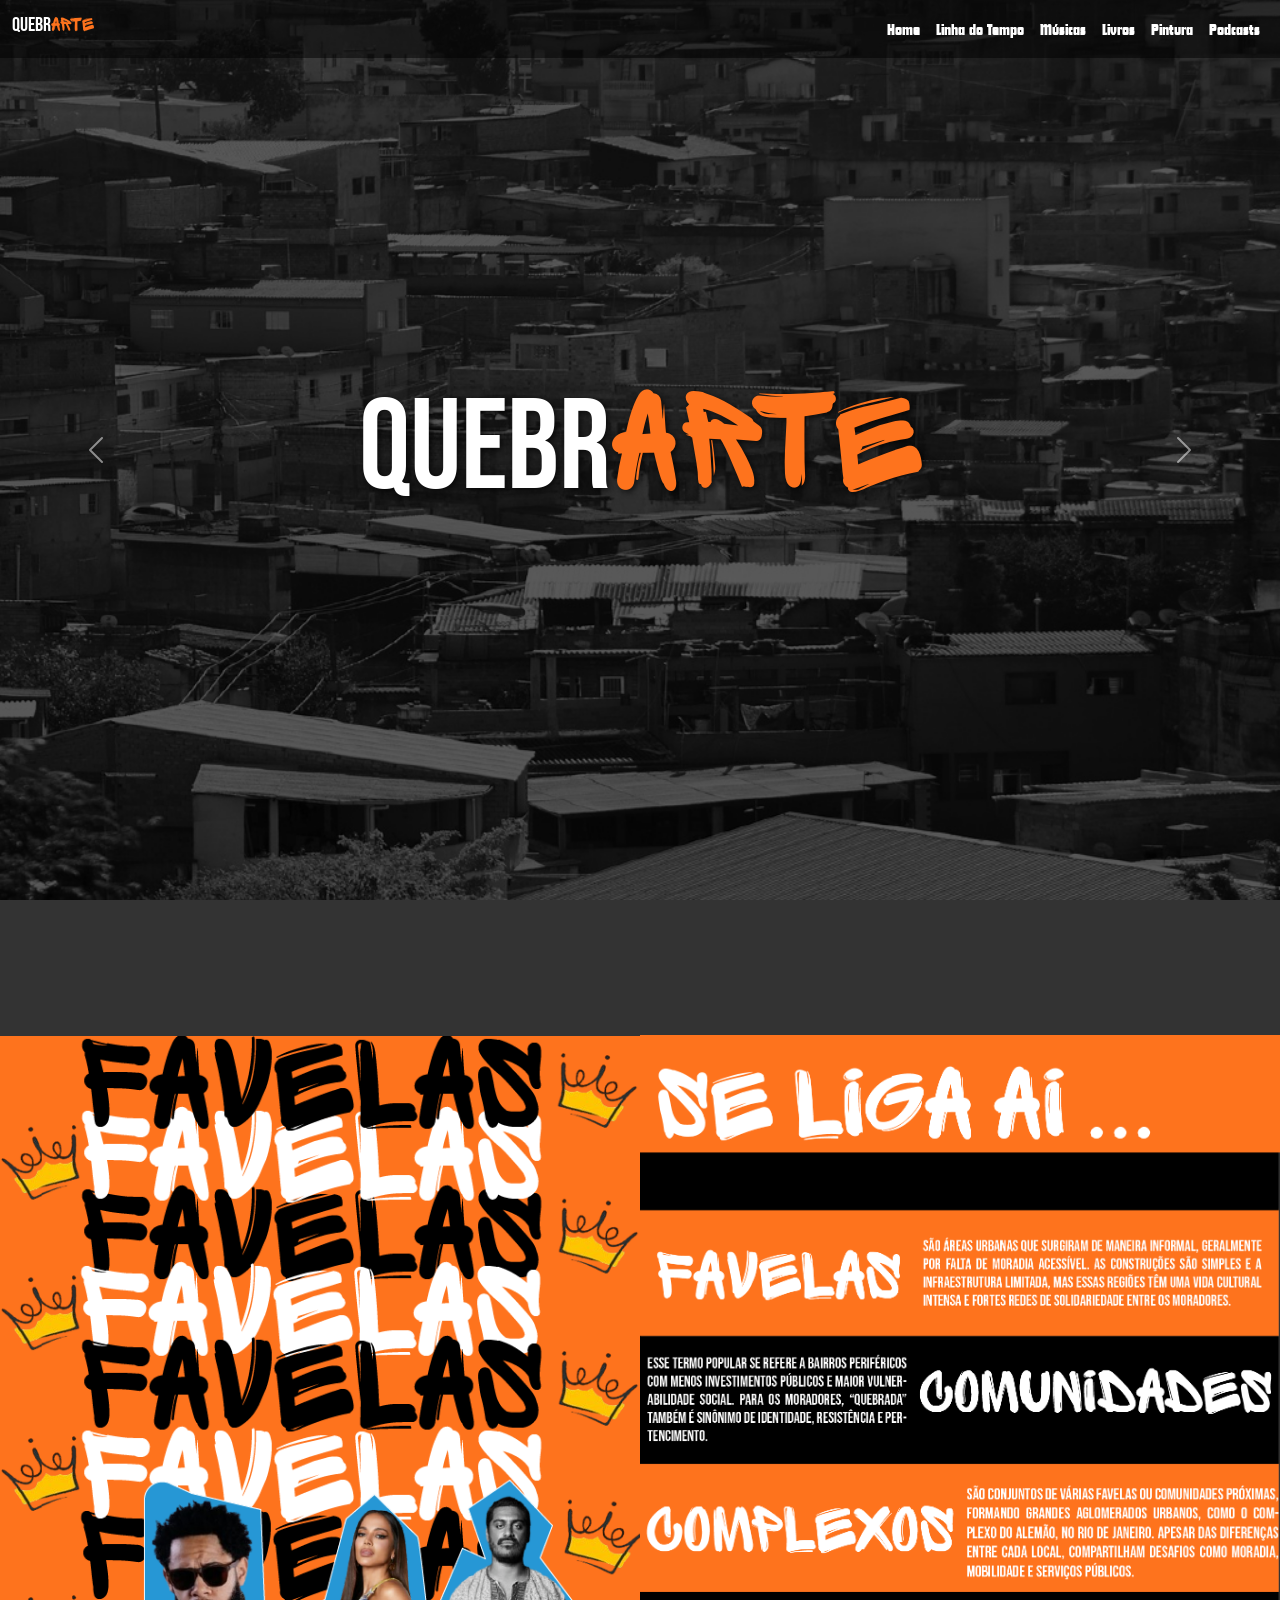
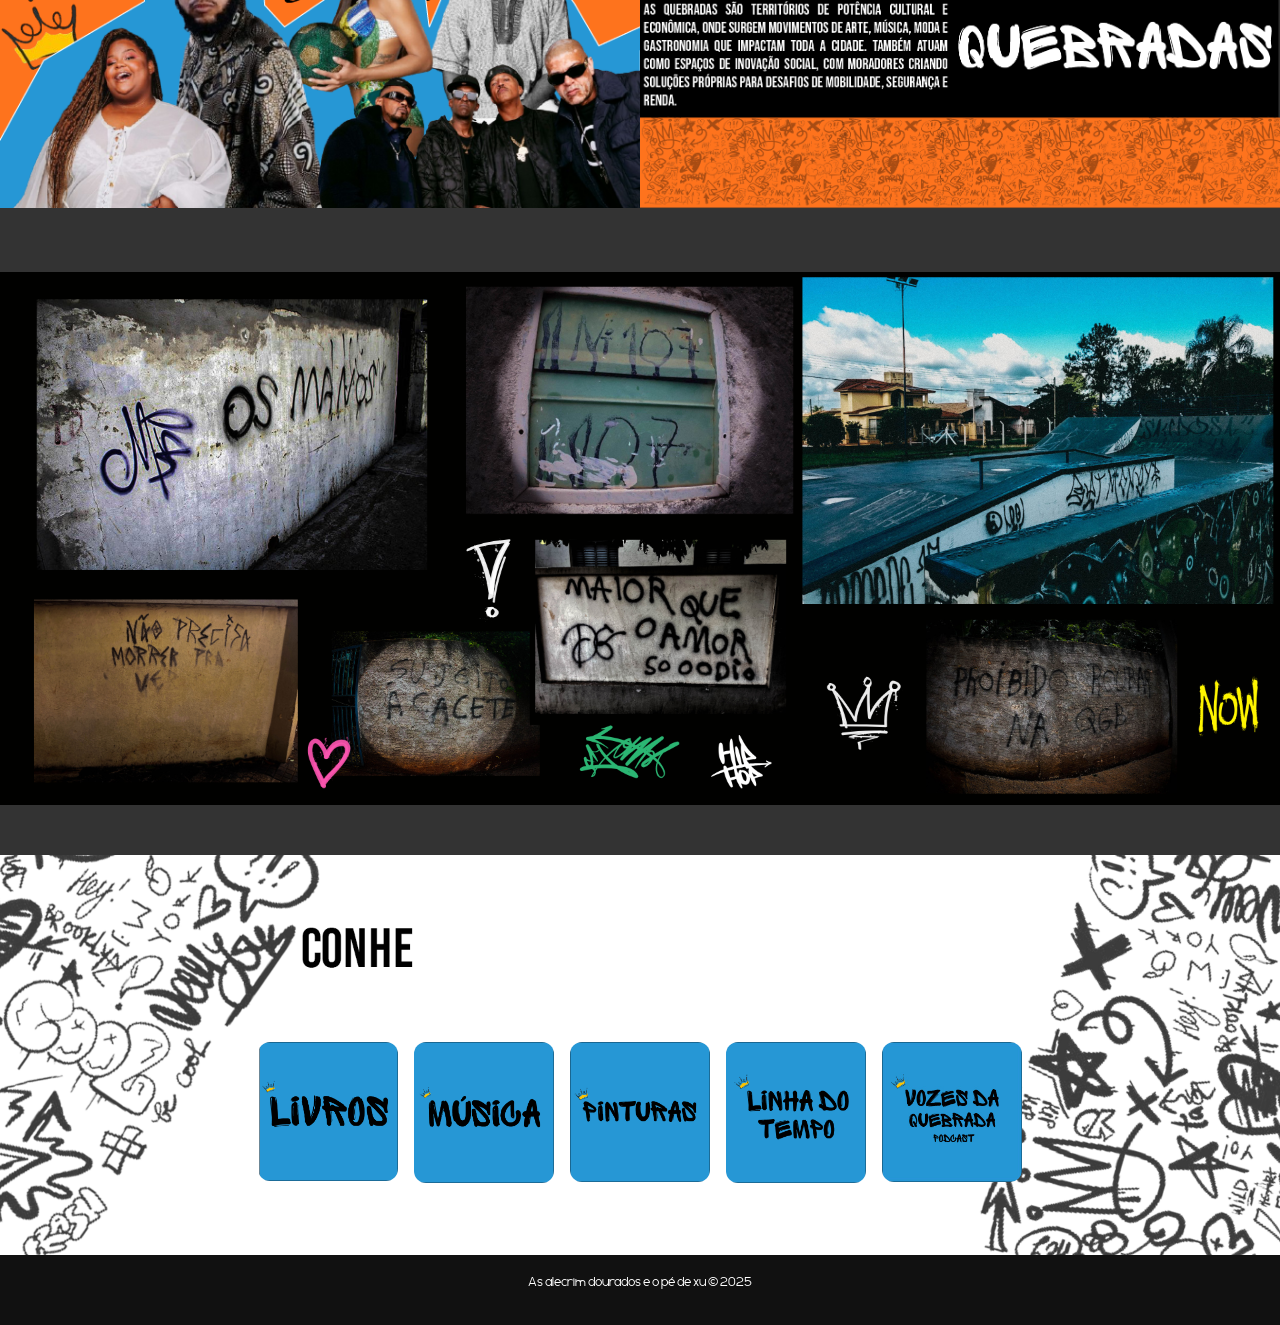
<file: index.html>
<!doctype html>
<html lang="pt-BR">

<head>
    <meta charset="utf-8">
    <meta name="viewport" content="width=device-width, initial-scale=1">
    <title>QuebrARTE</title>
    <link href="https://cdn.jsdelivr.net/npm/bootstrap@5.3.7/dist/css/bootstrap.min.css" rel="stylesheet">
    <link rel="stylesheet" type="text/css" href="style.css">

    <style>
        .carousel-item img {
            width: 100%;
            height: 100vh;
            object-fit: cover;
            /* cobre toda a tela */
        }

        /* Texto centralizado e responsivo */
        .inicio {
            position: absolute;
            top: 50%;
            left: 50%;
            transform: translate(-50%, -50%);
            color: white;
            font-weight: bold;
            text-shadow: 2px 2px 6px rgba(0, 0, 0, 0.7);
            text-align: center;
            padding: 0 5%;
           
            /* evita que grude nas bordas em telas pequenas */
        }
        .titulo{
             font-family: BebasNeue;
            font-size: clamp(4rem, 14vw, 8rem) !important;
            line-height: 0.8;
        }
        .arte{
            font-size: clamp(4.5rem, 16vw, 9rem) !important;
            font-family: graffiti;
            color: #fe731d;
        }

        .quebra-texto {
            width: 100%;
        }

        .objetivo {
            width: 100%;
            background-color: #2697d5;
        }

        .divido {
            display: flex;
            flex-wrap: wrap;
            width: 100%;
            min-height: 100vh;
            /* ocupa toda a altura da tela */
            margin: 0;
            padding: 0;
        }

        .banner {
            flex: 1 1 50%;
            /* cada div ocupa metade da largura */
            display: flex;
            align-items: center;
            /* centraliza verticalmente */
            justify-content: center;
            /* centraliza horizontalmente */
            box-sizing: border-box;
            /* garante que o padding não aumente a largura */

        }

        .banner img {
            width: 100%;
            height: auto;
            display: block;
            /* já remove espaço embaixo da img */
        }



        .texto {
            color: white;
        }

        .menu {
            padding: 5% 2%;
            margin-top: 50px;
            /* empurra a seção para baixo */
        }

        .menu h2 {
            font-size: clamp(1.5rem, 4vw, 2.5rem);
            font-weight: bold;
            font-family: futura-display;
        }

        /* Botão como container */
        .botoes {
            margin-top: 10%;
            position: relative;
            display: inline-block;
            overflow: hidden;
            text-decoration: none;
            color: white;
            font-weight: bold;
            text-align: center;
        }

        /* Imagem do botão */
        .botoes img {
            width: clamp(80px, 12vw, 140px);
            /* responsivo */
            border-radius: 12px;
            transition: transform 0.3s ease, box-shadow 0.3s ease;
        }

        /* Texto dentro da imagem */
        .botoes .label {
            position: absolute;
            bottom: 30%;
            /* sobe um pouco do rodapé da imagem */
            left: 50%;
            transform: translateX(-50%);
            font-size: clamp(0.8rem, 2vw, 1.2rem);
            padding: 4px 8px;
            border-radius: 8px;
            white-space: nowrap;
        }

        /* Efeito hover */
        .botoes:hover {
            border-radius: 8px;
            transform: scale(1.1);
            box-shadow: 0 8px 20px rgba(0, 0, 0, 0.3);
        }


        .quebra-texto img,
        .objetivo img {
            width: 100%;
            height: auto;
            /* mantém a proporção */
            display: block;
            /* remove espaços embaixo da imagem */
        }

        .guia {
            background-image: url('img/Baner-pisca---favelas.gif');
            background-size: cover;
            /* mantém a imagem inteira */
            background-position: top center;
            /* alinha ao topo */
            background-repeat: no-repeat;
            width: 100%;
            min-height: 400px;
            /* ajuste conforme precisar */
        }


        /* Responsivo: em telas menores, fica um embaixo do outro */
        @media (max-width: 768px) {

            .banner,
            .texto {
                flex: 1 1 100%;
                /* cada um ocupa 100% */
            }

            .botoes-container {
                margin-top: 30px;
            }

            .guia {
                min-height: 50px;
            }

        }
    </style>
</head>

<body>
    <nav class="navbar navbar-expand-lg fixed-top">
        <div class="container-fluid">
            <a class="navbar-brand" href="index.html">
                <h5 class="titulo_nav">Quebr<span class="arte_nav">Arte</span></h5>
            </a>

            <button class="navbar-toggler bg-light" type="button" data-bs-toggle="collapse"
                data-bs-target="#navbarNavAltMarkup" aria-controls="navbarNavAltMarkup" aria-expanded="false"
                aria-label="Toggle navigation">
                <span class="navbar-toggler-icon"></span>
            </button>
            <div class="collapse navbar-collapse" id="navbarNavAltMarkup">
                <div class="navbar-nav ms-auto">
                    <a class="nav-link active" href="index.html">Home</a>
                    <a class="nav-link" href="linhadotempo.html">Linha do Tempo</a>
                    <a class="nav-link" href="musica.html">Músicas</a>
                    <a class="nav-link" href="livros.html">Livros</a>
                    <a class="nav-link" href="Pintura.html">Pintura</a>
                    <a class="nav-link" href="podcast.html">Podcasts</a>
                </div>
            </div>
        </div>
    </nav>


    <div id="carouselExampleRide" class="carousel slide" data-bs-ride="carousel" data-bs-interval="3000">
  <div class="carousel-inner">
    <div class="carousel-item active">
      <img src="img/favelas.png" class="d-block w-100" alt="...">
      <div class="inicio">
        <h5 class="titulo">Quebr<span class="arte">Arte</span></h5>
      </div>
    </div>
    <div class="carousel-item">
      <a href="podcast.html"><img src="img/banner-podcast (2).png" class="d-block w-100" alt="..."></a>
    </div>
    <div class="carousel-item">
      <img src="img/Quem somos-Quebrarte.png" class="d-block w-100" alt="...">
    </div>
  </div>
  
  <button class="carousel-control-prev" type="button" data-bs-target="#carouselExampleRide" data-bs-slide="prev">
    <span class="carousel-control-prev-icon" aria-hidden="true"></span>
    <span class="visually-hidden">Previous</span>
  </button>
  <button class="carousel-control-next" type="button" data-bs-target="#carouselExampleRide" data-bs-slide="next">
    <span class="carousel-control-next-icon" aria-hidden="true"></span>
    <span class="visually-hidden">Next</span>
  </button>
</div>




   <br><br><br>

    <div class="divido">
        <div class="banner">
            <img src="img/Oruam.png">
        </div>
        <div class="banner">
            <img src="img/seligaai.png">
        </div>
    </div>
    <div class="objetivo">
        <img src="img/LIVROS (1920 x 800 px).png">
    </div>
    <div class="guia">
        <div class="menu text-center">
            <div class="botoes-container d-flex justify-content-center flex-wrap gap-3">
                <a class="botoes" href="livros.html">
                    <img src="img/icone 1.png" alt="Livros">
                </a>
                <a class="botoes" href="musica.html">
                    <img src="img/musica.png" alt="Música">
                </a>
                <a class="botoes" href="Pintura.html">
                    <img src="img/icone 3.png" alt="Pintura">
                </a>
                <a class="botoes" href="linhadotempo.html">
                    <img src="img/linha_tempo.png" alt="Linha do Tempo">
                </a>
                <a class="botoes" href="podcast.html">
                    <img src="img/Podcast.jpeg" alt="Linha do Tempo">
                </a>
            </div>

        </div>
    </div>

    <footer>
        <p>As alecrim dourados e o pé de xu © 2025</p>
    </footer>


    <script src="https://cdn.jsdelivr.net/npm/bootstrap@5.3.7/dist/js/bootstrap.bundle.min.js"></script>
</body>

</html>
</file>
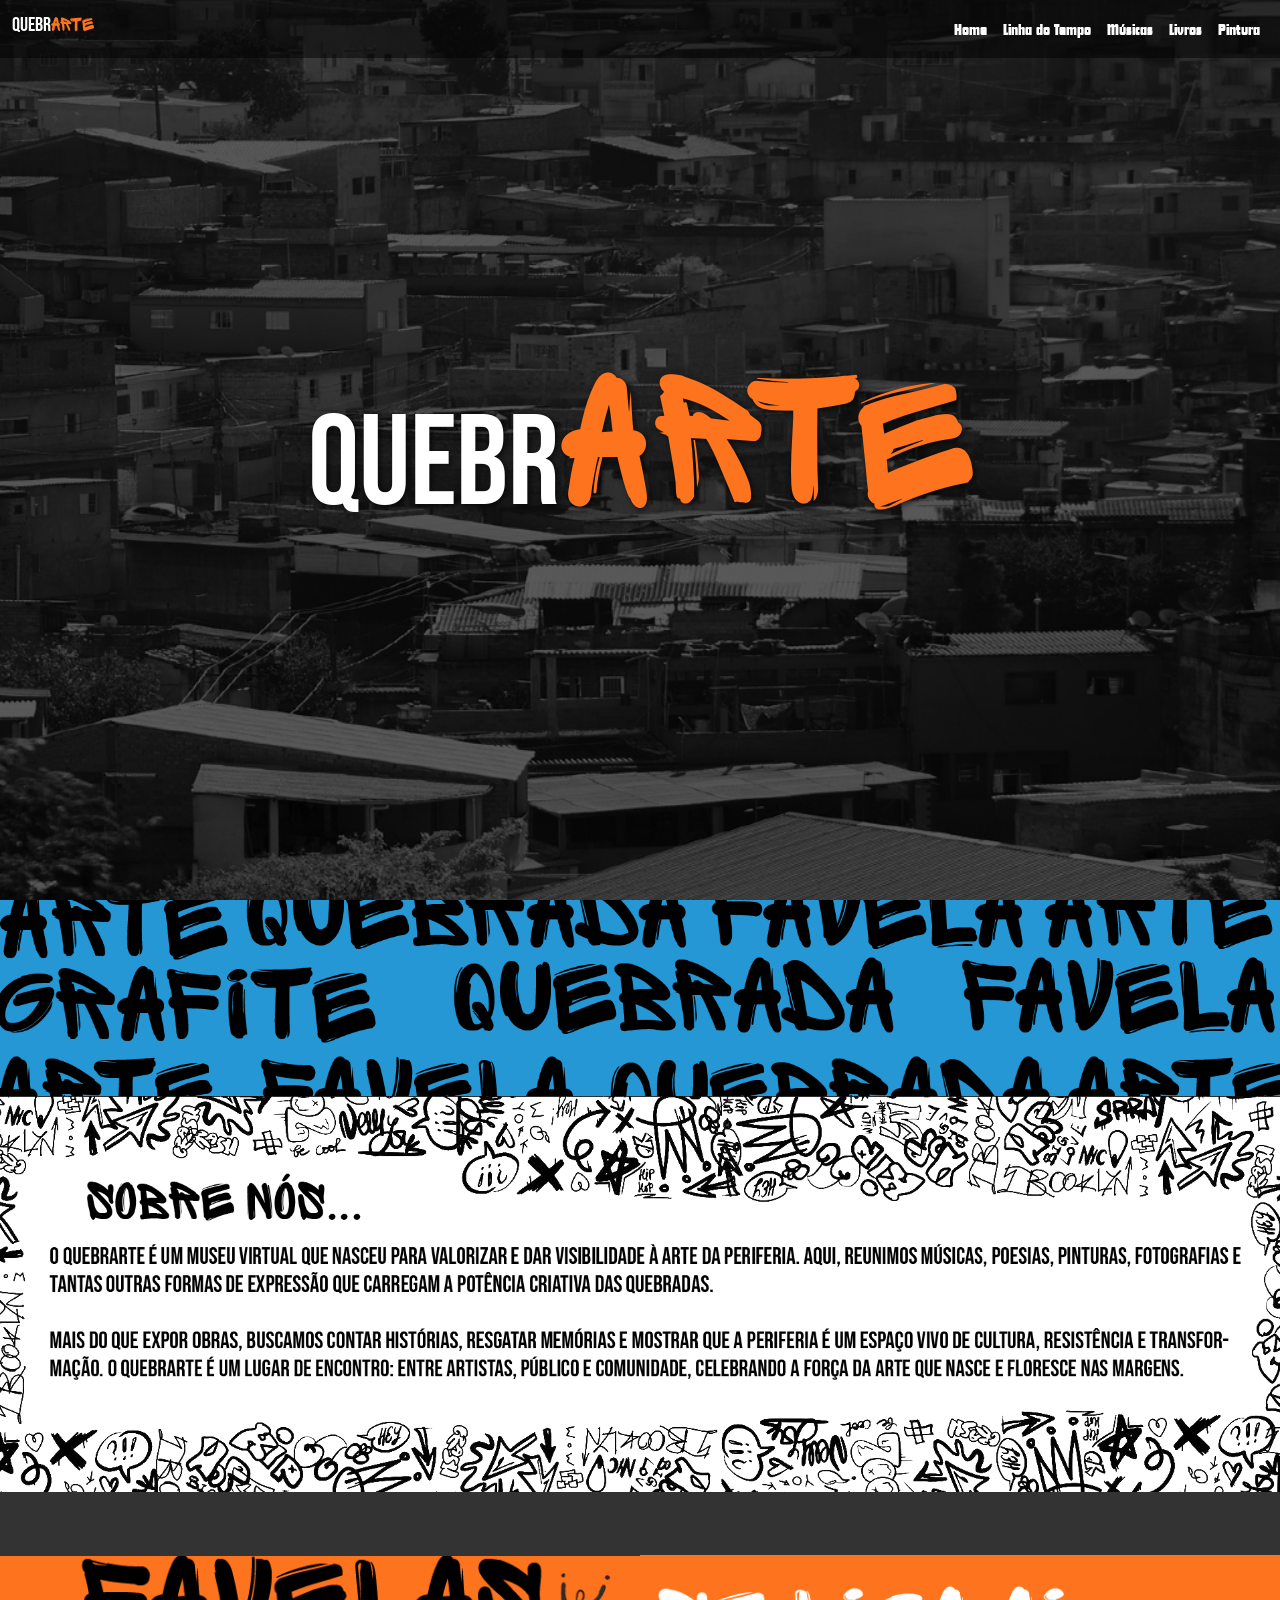
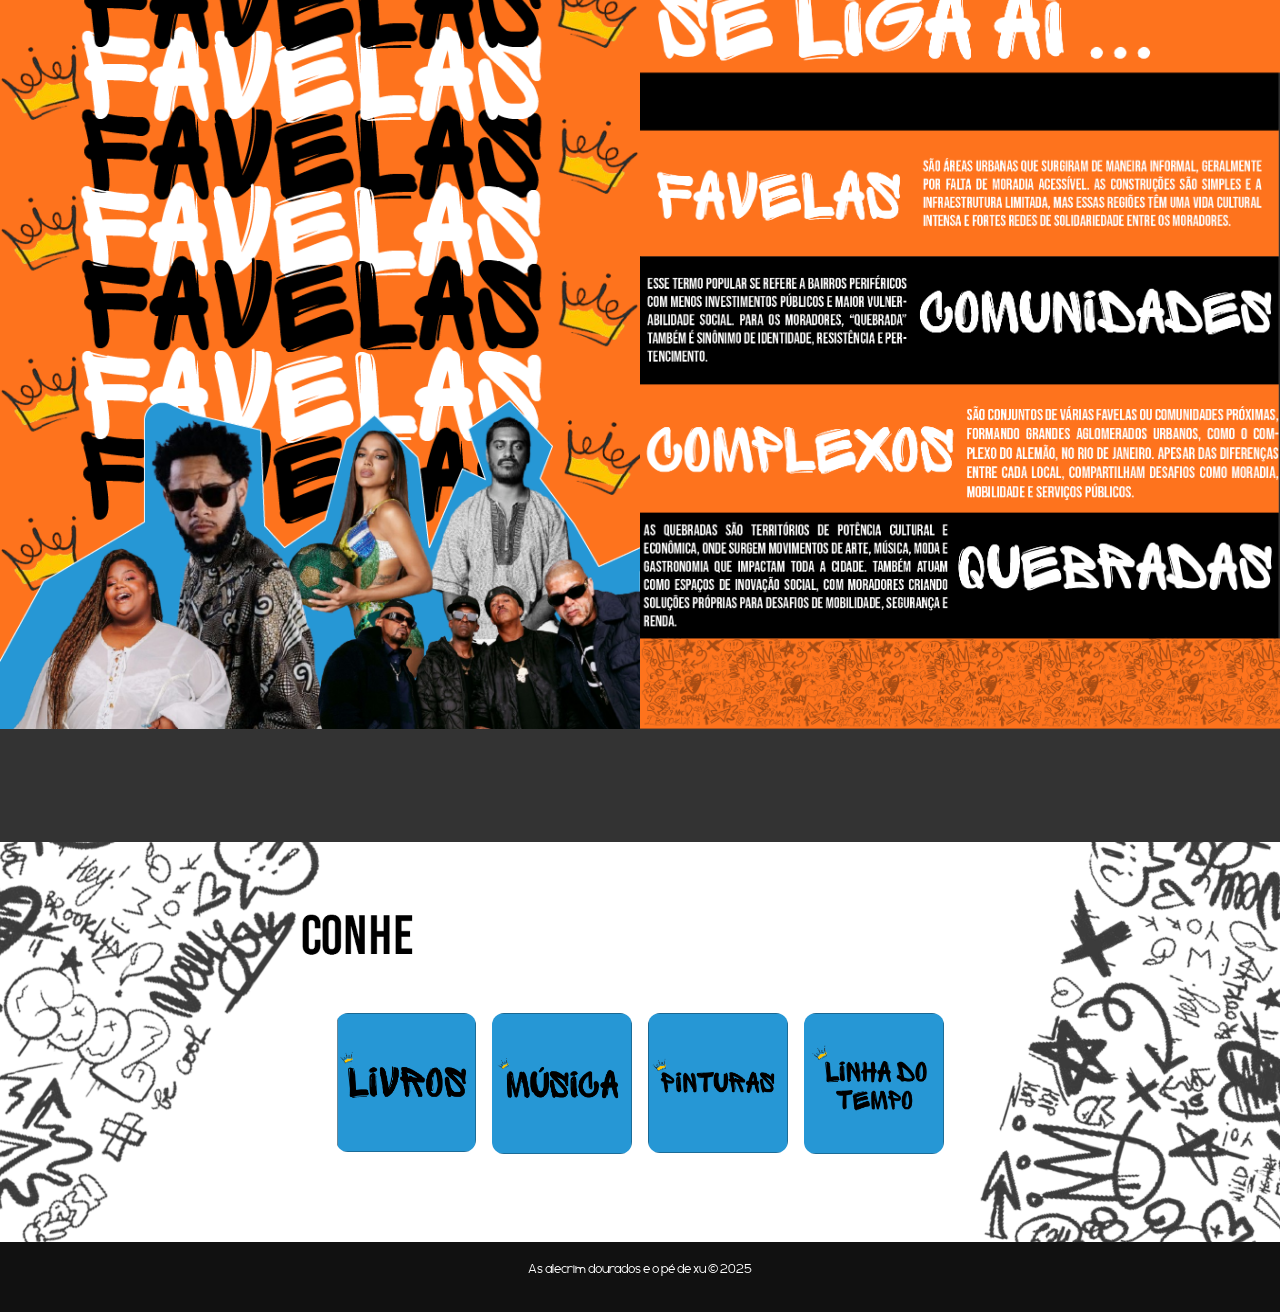
<file: Index.html>
<!doctype html>
<html lang="pt-BR">

<head>
    <meta charset="utf-8">
    <meta name="viewport" content="width=device-width, initial-scale=1">
    <title>Museu das Favelas</title>
    <link href="https://cdn.jsdelivr.net/npm/bootstrap@5.3.7/dist/css/bootstrap.min.css" rel="stylesheet">

    <style>
        @font-face {
            font-family: futura-display;
            src: url(Fontes/futura-display-cufonfonts/Futura\ Display.ttf);
        }

        @font-face {
            font-family: geometrica-sans;
            src: url(Fontes/Boris-Garic_Geometrica-sans-free-demo_070417/GeometricaSans-Regular.ttf);
        }

        @font-face {
            font-family: graffiti;
            src: url(Fontes/sprite-graffiti/Sprite\ Graffiti.otf);
        }

        @font-face {
            font-family: BebasNeue;
            src: url(Fontes/Bebas_Neue/BebasNeue-Regular.ttf);
        }

        body {
            font-family: geometrica-sans;
            background-color: #333333;
        }

        /* Carrossel ocupa 100% da tela */
        #carouselExampleCaptions {
            width: 100%;
            height: 100vh;
        }

        .titulo {
            font-size: clamp(6rem, 12vw, 8rem) !important;
            font-family: BebasNeue;
            /*colocar font family-->*/
        }

        .arte {
            font-size: clamp(6rem, 20vw, 12rem) !important;
            font-family: graffiti;
            color: #fe731d;
        }

        .carousel-item img {
            width: 100%;
            height: 100vh;
            object-fit: cover;
            /* cobre toda a tela */
        }

        /* Texto centralizado e responsivo */
        .inicio {
            position: absolute;
            top: 50%;
            left: 50%;
            transform: translate(-50%, -50%);
            color: white;
            font-size: clamp(3rem, 10vw, 6rem) !important;
            font-weight: bold;
            text-shadow: 2px 2px 6px rgba(0, 0, 0, 0.7);
            text-align: center;
            padding: 0 5%;
            /* evita que grude nas bordas em telas pequenas */
        }

        /* Navbar sempre visível */
        .navbar {
            background-color: rgba(0, 0, 0, 0.5);
            /* semi-transparente */
            font-family: futura-display;
        }

        .navbar a {
            color: white !important;
            font-weight: 500;
        }

        .titulo_nav {
            font-family: BebasNeue;
        }

        .arte_nav {
            font-family: graffiti;
            color: #fe731d;
        }

        .quebra-texto {
            width: 100%;
        }

        .objetivo {
            width: 100%;
            background-color: #2697d5;
        }

        .divido {
            display: flex;
            flex-wrap: wrap;
            width: 100%;
            min-height: 100vh;
            /* ocupa toda a altura da tela */
            margin: 0;
            padding: 0;
        }

        .banner {
            flex: 1 1 50%;
            /* cada div ocupa metade da largura */
            display: flex;
            align-items: center;
            /* centraliza verticalmente */
            justify-content: center;
            /* centraliza horizontalmente */
       
            box-sizing: border-box;
            /* garante que o padding não aumente a largura */
        }

        .banner img {
            max-width: 100%;
            /* evita que a imagem ultrapasse a div */
            height: auto;
            /* mantém proporção */
            display: block;
        }


        .texto {
            color: white;
        }

        .menu {
            padding: 5% 2%;
            margin-top: 50px;
            /* empurra a seção para baixo */
        }

        .menu h2 {
            font-size: clamp(1.5rem, 4vw, 2.5rem);
            font-weight: bold;
            font-family: futura-display;
        }

        /* Botão como container */
        .botoes {
            margin-top: 10%;
            position: relative;
            display: inline-block;
            overflow: hidden;
            text-decoration: none;
            color: white;
            font-weight: bold;
            text-align: center;
        }

        /* Imagem do botão */
        .botoes img {
            width: clamp(80px, 12vw, 140px);
            /* responsivo */
            border-radius: 12px;
            transition: transform 0.3s ease, box-shadow 0.3s ease;
        }

        /* Texto dentro da imagem */
        .botoes .label {
            position: absolute;
            bottom: 30%;
            /* sobe um pouco do rodapé da imagem */
            left: 50%;
            transform: translateX(-50%);
            font-size: clamp(0.8rem, 2vw, 1.2rem);
            padding: 4px 8px;
            border-radius: 8px;
            white-space: nowrap;
        }

        /* Efeito hover */
        .botoes img:hover {
            transform: scale(1.2);
            box-shadow: 0 8px 20px rgba(0, 0, 0, 0.3);
        }

        .guia {
            background-color: #f9ec3a;
        }

        
    footer {
      color: #fff;
      background: #111;
      padding: 1rem;
      text-align: center;
      font-size: 0.9rem;
    }

        .quebra-texto img,
        .objetivo img {
            width: 100%;
            height: auto;
            /* mantém a proporção */
            display: block;
            /* remove espaços embaixo da imagem */
        }

        .guia {
            background-image: url('img/Baner-pisca---favelas.gif');
            background-size: cover;
            /* mantém a imagem inteira */
            background-position: top center;
            /* alinha ao topo */
            background-repeat: no-repeat;
            width: 100%;
            min-height: 400px;
            /* ajuste conforme precisar */
        }


        /* Responsivo: em telas menores, fica um embaixo do outro */
        @media (max-width: 768px) {

            .banner,
            .texto {
                flex: 1 1 100%;
                /* cada um ocupa 100% */
            }
        }
    </style>
</head>

<body>
    <nav class="navbar navbar-expand-lg fixed-top">
        <div class="container-fluid">
            <a class="navbar-brand" href="Index.html">
                <h5 class="titulo_nav">Quebr<span class="arte_nav">Arte</span></h5>
            </a>

            <button class="navbar-toggler bg-light" type="button" data-bs-toggle="collapse"
                data-bs-target="#navbarNavAltMarkup" aria-controls="navbarNavAltMarkup" aria-expanded="false"
                aria-label="Toggle navigation">
                <span class="navbar-toggler-icon"></span>
            </button>
            <div class="collapse navbar-collapse" id="navbarNavAltMarkup">
                <div class="navbar-nav ms-auto">
                    <a class="nav-link active" href="Index.html">Home</a>
                    <a class="nav-link" href="linhadotempo.html">Linha do Tempo</a>
                    <a class="nav-link" href="musica.html">Músicas</a>
                    <a class="nav-link" href="livros.html">Livros</a>
                    <a class="nav-link" href="Pintura.html">Pintura</a>
                </div>
            </div>
        </div>
    </nav>


    <div id="carouselExampleCaptions" class="carousel slide">
        <div class="carousel-inner">
            <div class="carousel-item active">
                <img src="img/favelas.png" class="d-block w-100" alt="Imagem da favela">
                <div class="inicio">
                    <h5 class="titulo">Quebr<span class="arte">Arte</span></h5>
                </div>
            </div>
        </div>
    </div>

    <div class="quebra-texto">
        <img src="img/quebra texto.png" alt="">
    </div>
    <div class="objetivo">
        <img src="img/sobre nós3.0.png">
    </div>
    <div class="divido">
        <div class="banner">
            <img src="img/Oruam.png">
        </div>
        <div class="banner">
            <img src="img/seligaai.png">
        </div>
    </div>
    <div class="guia">
        <div class="menu text-center py-5">
            <div class="botoes-container d-flex justify-content-center flex-wrap gap-3">
                <a class="botoes" href="livros.html">
                    <img src="img/icone 1.png" alt="Livros">
                </a>
                <a class="botoes" href="musica.html">
                    <img src="img/musica.png" alt="Música">
                </a>
                <a class="botoes" href="Pintura.html">
                    <img src="img/icone 3.png" alt="Pintura">
                </a>
                <a class="botoes" href="linhadotempo.html">
                    <img src="img/linha_tempo.png" alt="Linha do Tempo">
                </a>
            </div>

        </div>
    </div>

    <footer>
    <p>As alecrim dourados e o pé de xu © 2025</p>
  </footer>


    <script src="https://cdn.jsdelivr.net/npm/bootstrap@5.3.7/dist/js/bootstrap.bundle.min.js"></script>
</body>

</html>
</file>
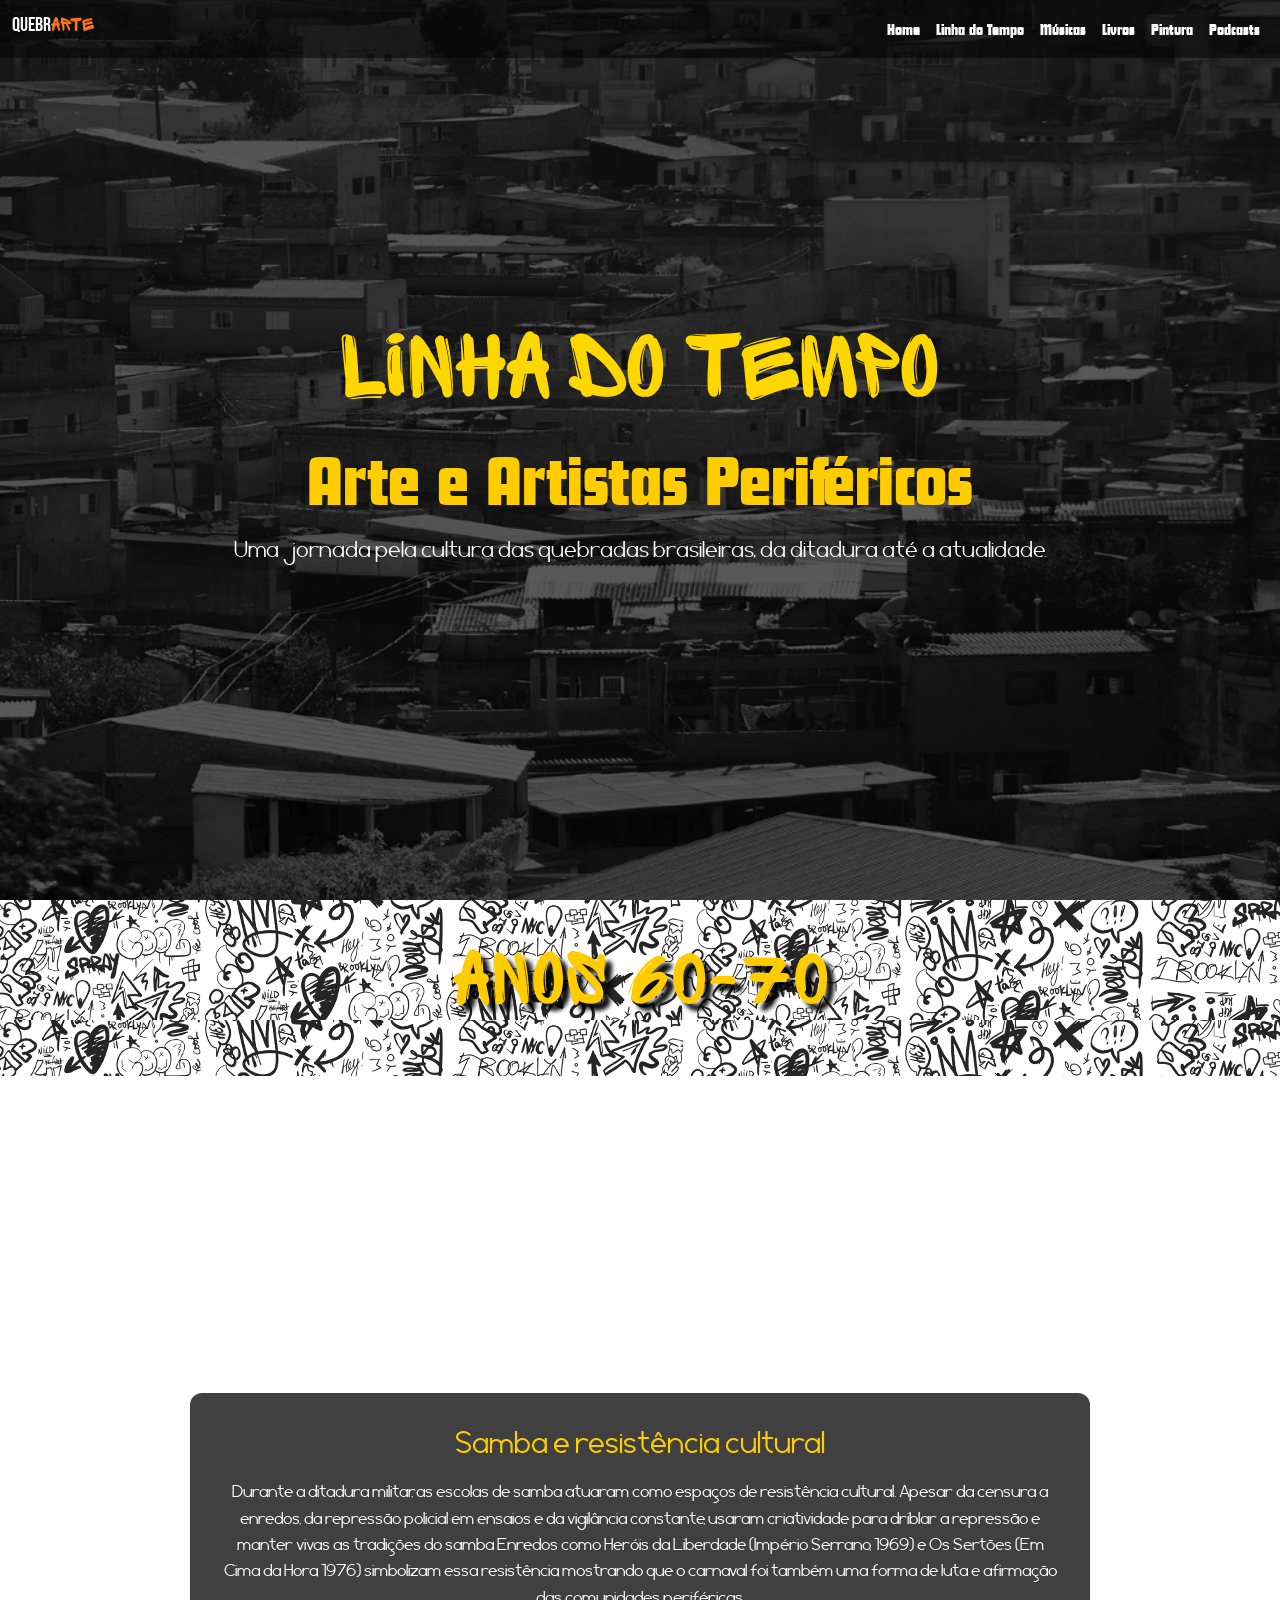
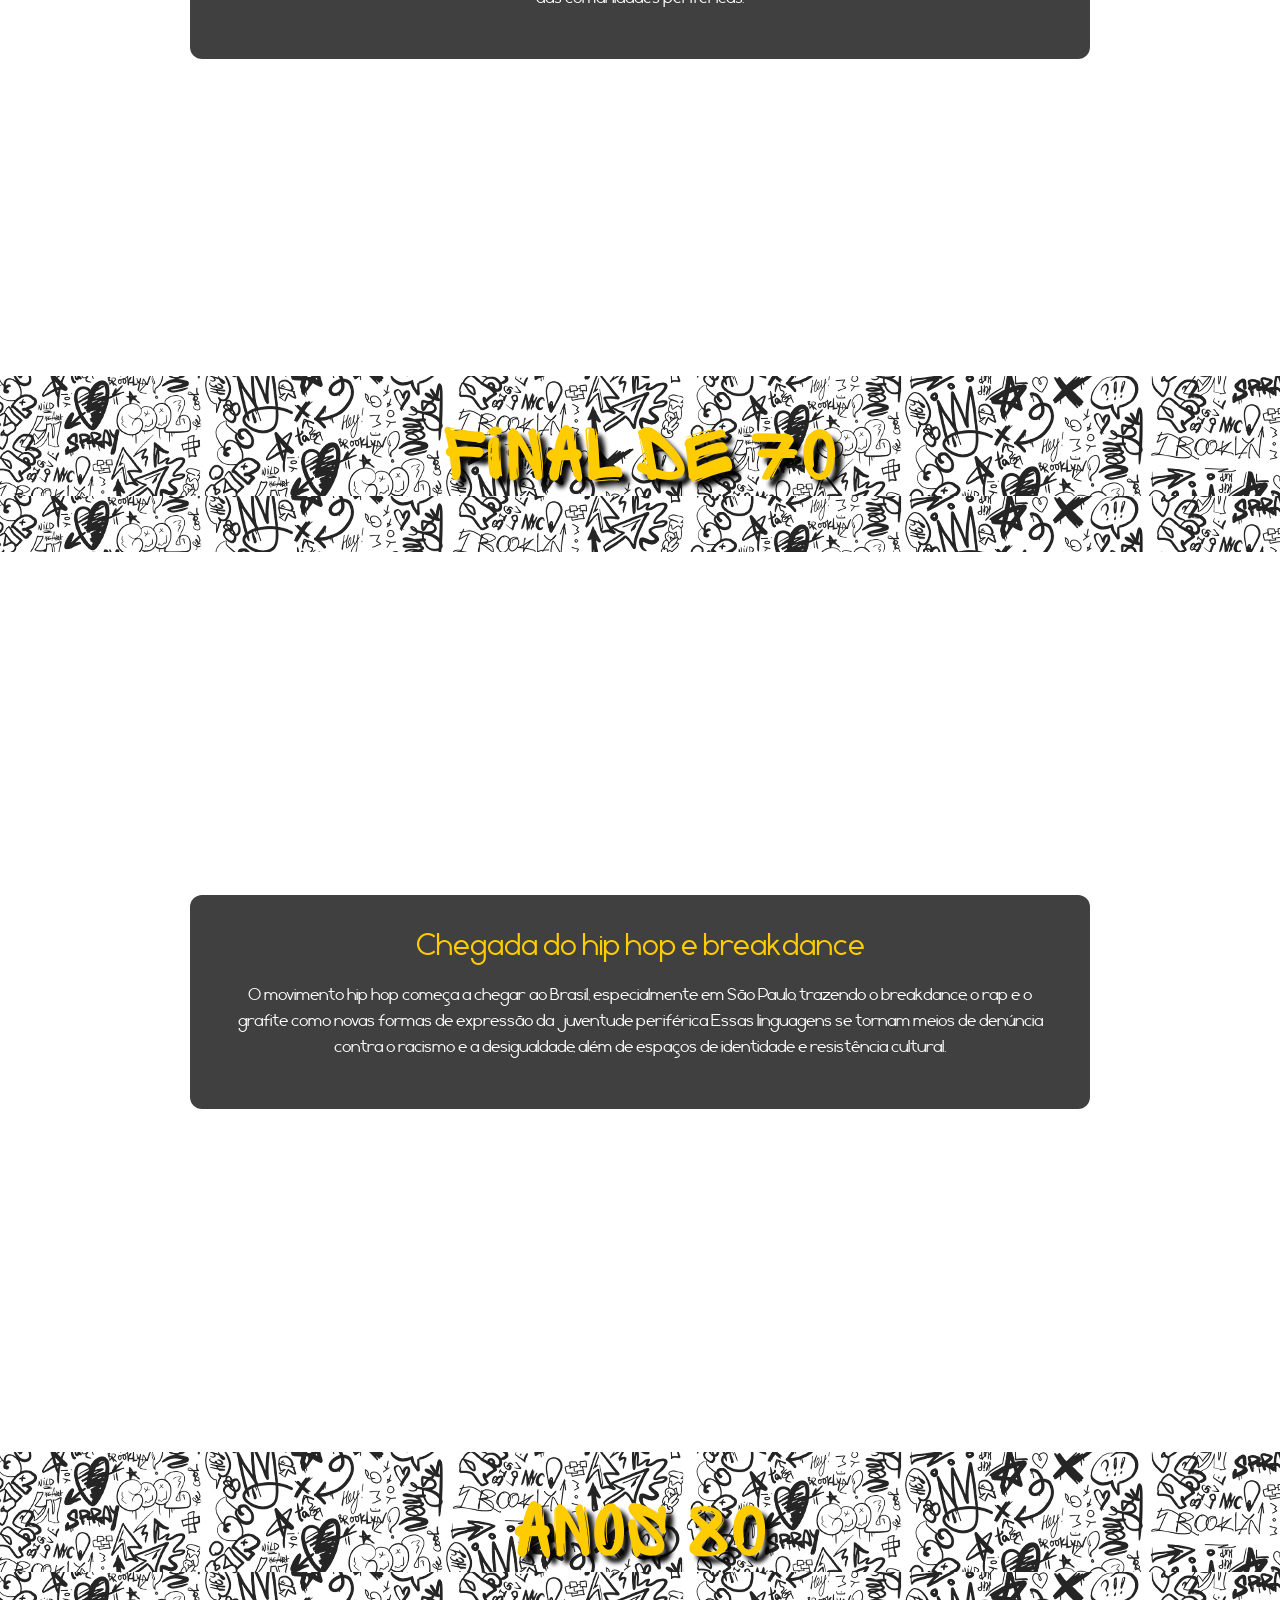
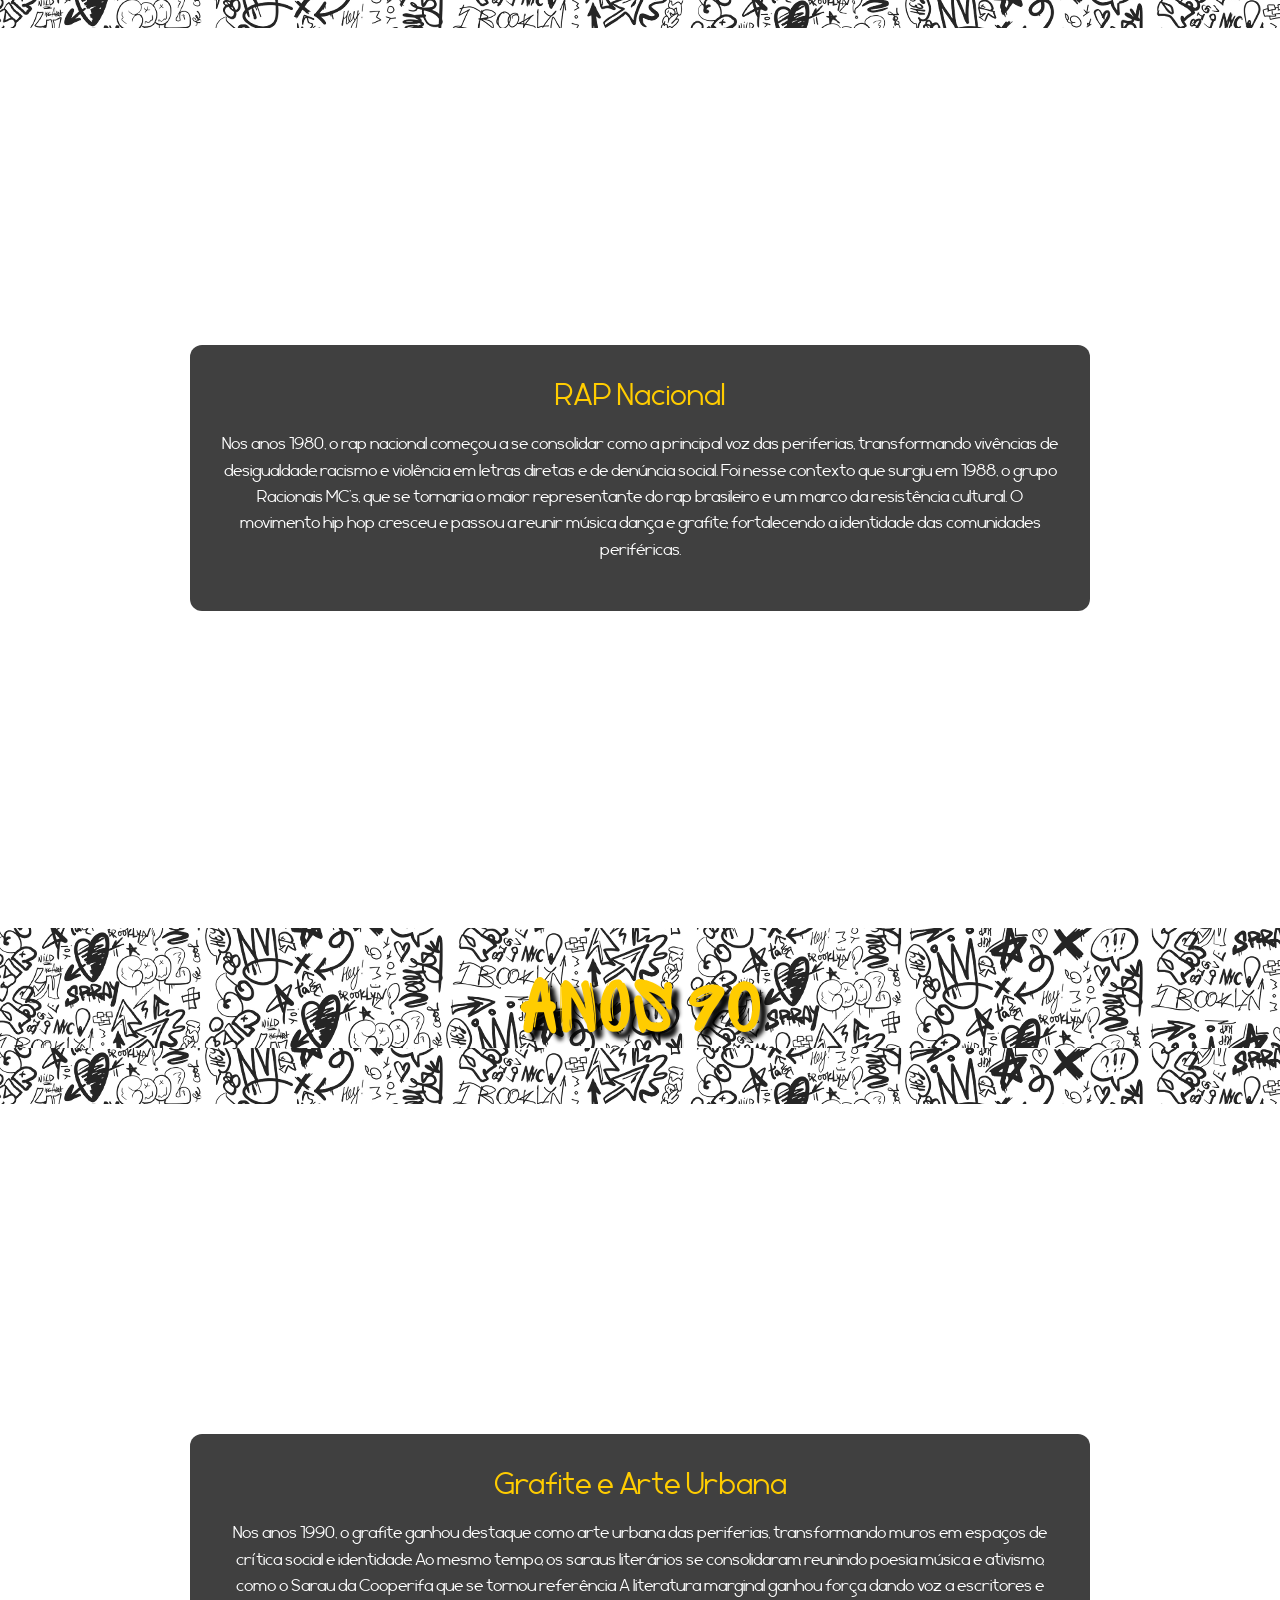
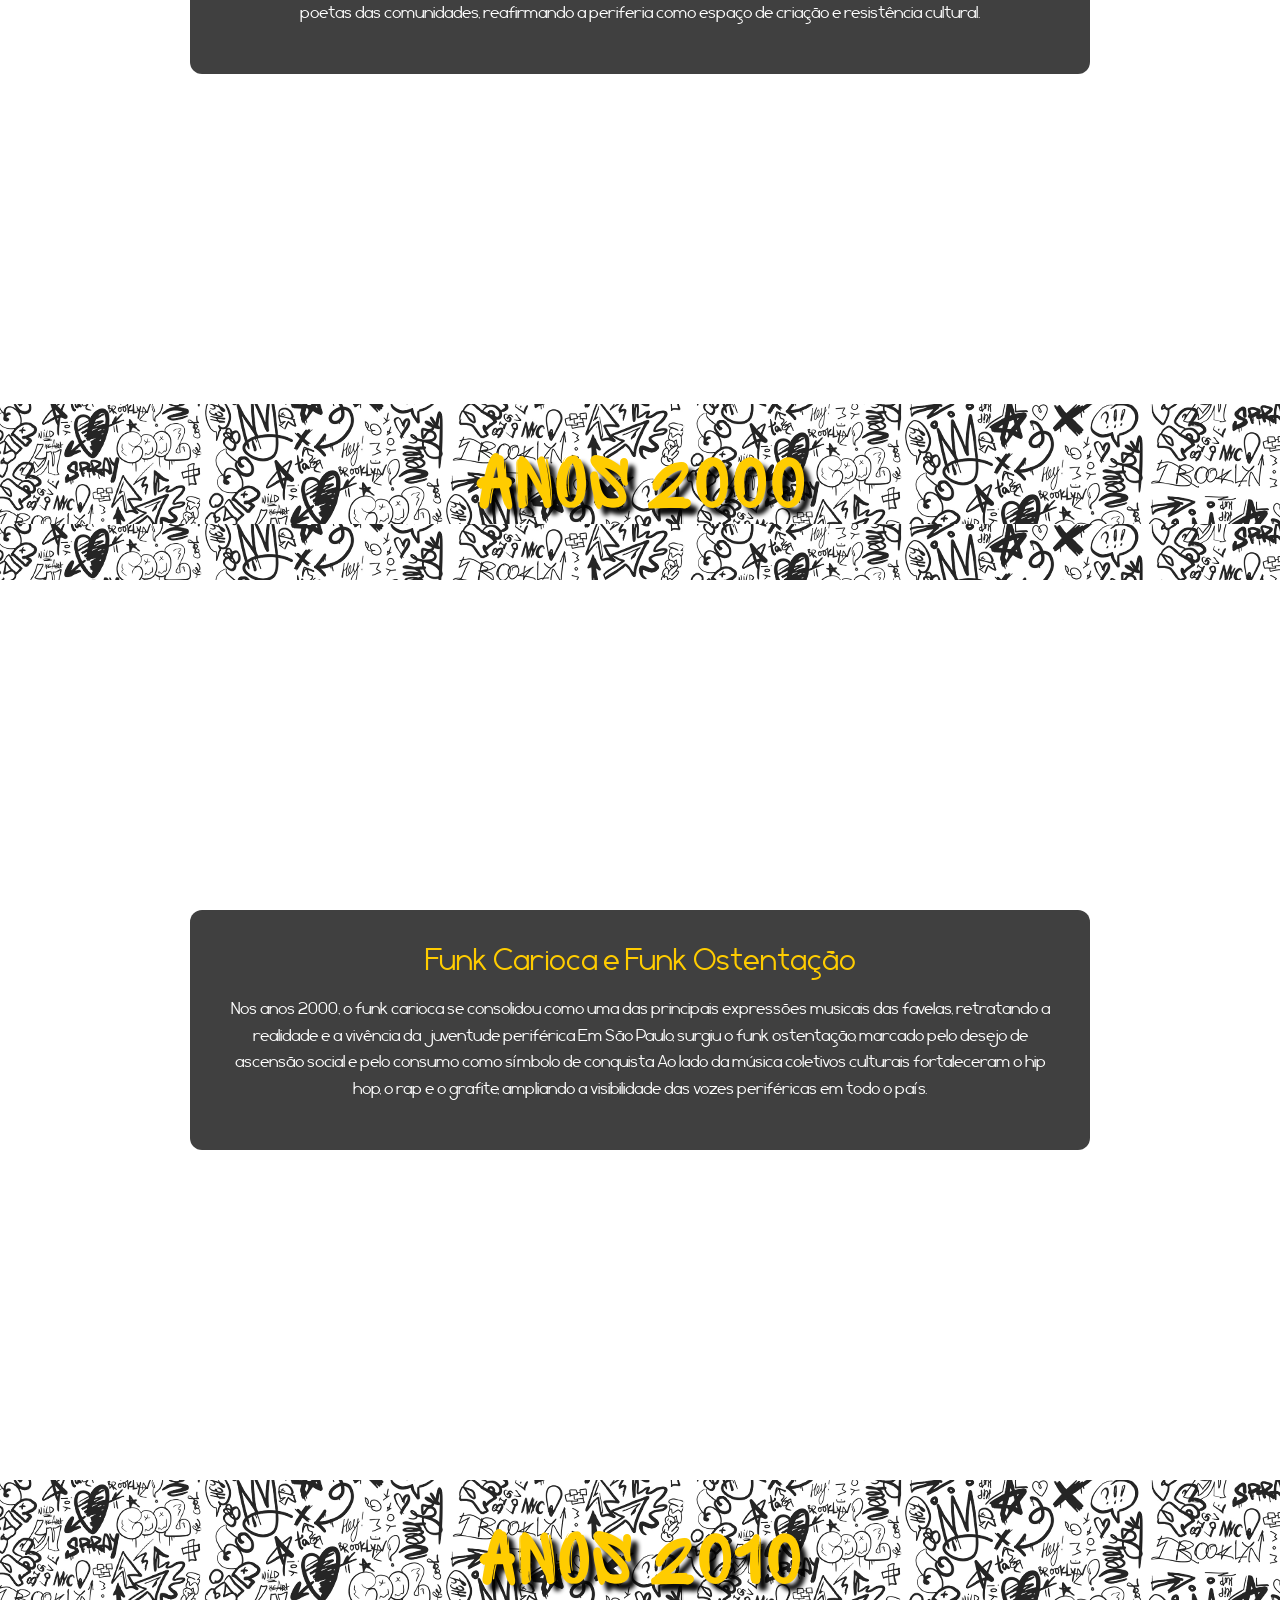
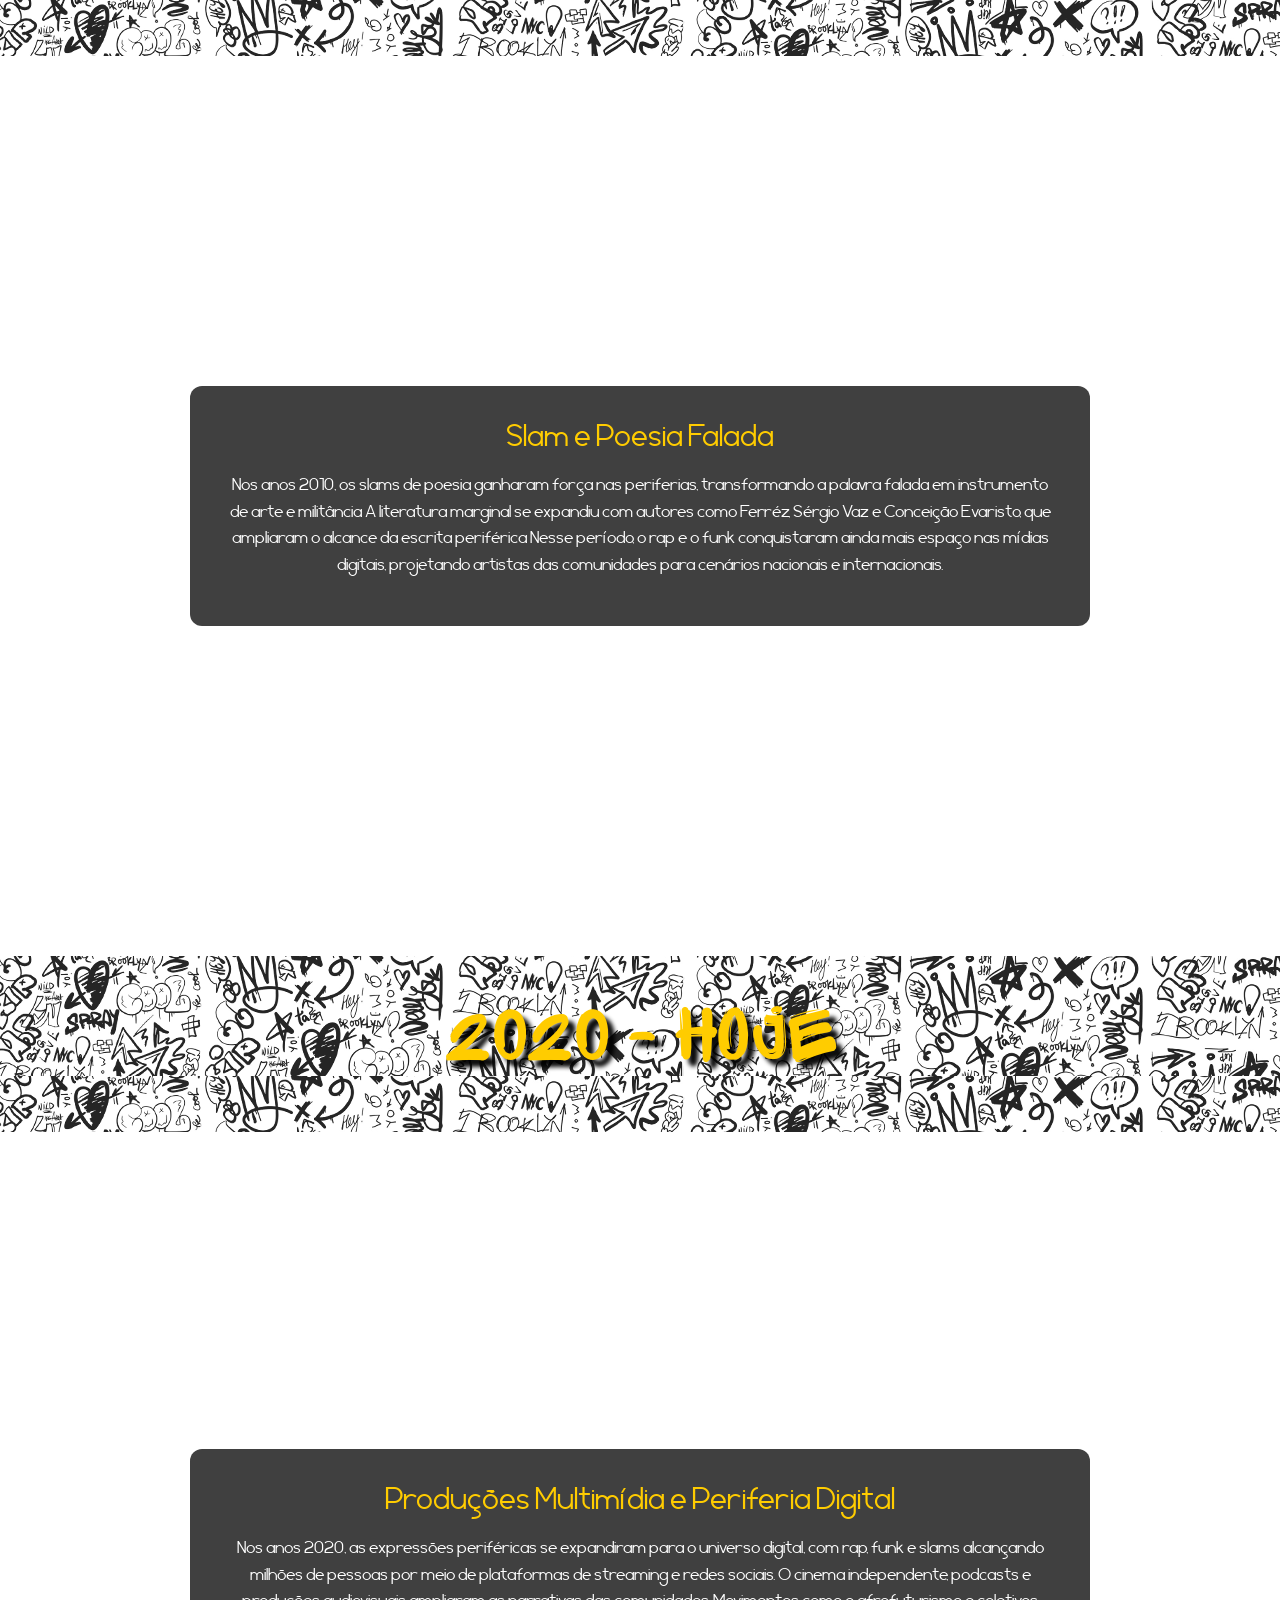
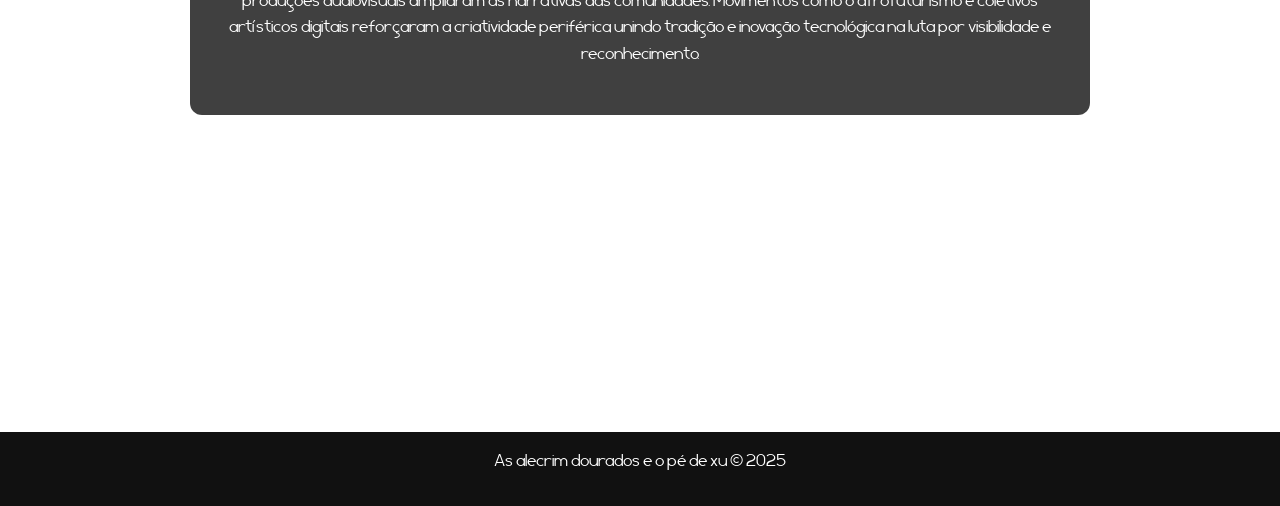
<file: linhadotempo.html>
<!DOCTYPE html>
<html lang="pt-BR">

<head>
  <meta charset="UTF-8">
  <meta name="viewport" content="width=device-width, initial-scale=1.0">
  <title>QuebrARTE Linha do Tempo</title>
  <link href="https://cdn.jsdelivr.net/npm/bootstrap@5.3.7/dist/css/bootstrap.min.css" rel="stylesheet">
  <link rel="stylesheet" type="text/css" href="style.css">
  <style>
    /* Reset básico */
 

    /* Parallax base */

    .parallax {
      height: 100vh;
      background-attachment: fixed;
      background-position: center;
      background-repeat: no-repeat;
      background-size: cover;
      display: flex;
      justify-content: center;
      align-items: center;
      text-align: center;
      padding: 2rem;
    }

    /* Sobreposição escura para legibilidade */
    .overlay {
      background: rgba(0, 0, 0, 0.75);
      padding: 2rem;
      border-radius: 12px;
      max-width: 900px;
    }

    h1,
    h2 {
      margin-bottom: 1rem;
    }

    h1 {
      font-size: 2.5rem;
      color: #ffd700;
    }

    h2 {
      font-size: 2rem;
      color: #ffcc00;
    }

    p {
      font-size: 1.1rem;
      color: white;
    }

    /* Imagens diferentes para cada década */

    .inicio h1 {
      font-family: graffiti;
      font-size: 600%;
      padding: 0rem;
      line-height: 1.1;
    }

    .inicio h2 {
      font-family: futura-display;
      font-size: 450%;
      padding: 0rem;
      line-height: 1.1;
    }

    .inicio p {
      font-size: 150%;
    }

    .inicio {
      background-image: url(img/favelas.png);
      /* troque os links */
    }

    .anos60 {
      background-image: url(img/Anos60.png);
    }

    .anos70 {
      background-image: url(img/anos70.png);
    }

    .anos80 {
      background-image: url(img/anos80.png);
    }

    .anos90 {
      background-image: url(img/anos\ 90.png);
    }

    .anos2000 {
      background-image: url(img/anos2000.png);
    }

    .anos2010 {
      background-image: url(img/2010.png);
    }

    .anos2020 {
      background-image: url(img/anos2020.png);
    }

    .quebratexto {
      background-image: url(img/fundo0000.png);
      color: #ffcc00;
      line-height: 1.3em;
      text-align: center;
      font-family: graffiti;
      padding: 2rem 1rem;
      text-shadow: 7px 7px 4px rgba(0, 0, 0, 0.95);
    }

    .quebratexto h2 {
      font-size: 5rem;
    }
body{
  background-color: white;
}
  </style>
</head>

<body>
  <nav class="navbar navbar-expand-lg fixed-top">
    <div class="container-fluid">
      <a class="navbar-brand" href="index.html">
        <h5 class="titulo_nav">Quebr<span class="arte_nav">Arte</span></h5>
      </a>

      <button class="navbar-toggler bg-light" type="button" data-bs-toggle="collapse"
        data-bs-target="#navbarNavAltMarkup" aria-controls="navbarNavAltMarkup" aria-expanded="false"
        aria-label="Toggle navigation">
        <span class="navbar-toggler-icon"></span>
      </button>
      <div class="collapse navbar-collapse" id="navbarNavAltMarkup">
        <div class="navbar-nav ms-auto">
          <a class="nav-link active" href="index.html">Home</a>
          <a class="nav-link" href="linhadotempo.html">Linha do Tempo</a>
          <a class="nav-link" href="musica.html">Músicas</a>
          <a class="nav-link" href="livros.html">Livros</a>
          <a class="nav-link" href="Pintura.html">Pintura</a>
          <a class="nav-link" href="podcast.html">Podcasts</a>
        </div>
      </div>
    </div>
  </nav>
  <!-- Início -->
  <section class="parallax inicio">
    <div>
      <h1>Linha do Tempo</h1>
      <h2>Arte e Artistas Periféricos</h2>
      <p>Uma jornada pela cultura das quebradas brasileiras, da ditadura até a atualidade.</p>
    </div>
  </section>
  <div class="quebratexto">
    <h2>Anos 60-70</h2>
  </div>

  <!-- 1960-1970 -->
  <section class="parallax anos60">
    <div class="overlay">
      <h2>Samba e resistência cultural</h2>
      <p>Durante a ditadura militar, as escolas de samba atuaram como espaços de resistência cultural. Apesar da censura
        a enredos, da repressão policial em ensaios e da vigilância constante, usaram criatividade para driblar a
        repressão e manter vivas as tradições do samba. Enredos como Heróis da Liberdade (Império Serrano, 1969) e Os
        Sertões (Em Cima da Hora, 1976) simbolizam essa resistência, mostrando que o carnaval foi também uma forma de
        luta e afirmação das comunidades periféricas.</p>
    </div>
  </section>
  <!-- final 70 -->
  <div class="quebratexto">
    <h2>Final de 70</h2>
  </div>
  <section class="parallax anos70">
    <div class="overlay">
      <h2>Chegada do hip hop e breakdance</h2>
      <p>O movimento hip hop começa a chegar ao Brasil, especialmente em São Paulo, trazendo o breakdance, o rap e o
        grafite como novas formas de expressão da juventude periférica. Essas linguagens se tornam meios de denúncia
        contra o racismo e a desigualdade, além de espaços de identidade e resistência cultural.</p>
    </div>
  </section>
  <!-- 1980 -->
  <div class="quebratexto">
    <h2>Anos 80</h2>
  </div>
  <section class="parallax anos80">
    <div class="overlay">
      <h2>RAP Nacional</h2>
      <p>Nos anos 1980, o rap nacional começou a se consolidar como a principal voz das periferias, transformando
        vivências de desigualdade, racismo e violência em letras diretas e de denúncia social. Foi nesse contexto que
        surgiu, em 1988, o grupo Racionais MC’s, que se tornaria o maior representante do rap brasileiro e um marco da
        resistência cultural. O movimento hip hop cresceu e passou a reunir música, dança e grafite, fortalecendo a
        identidade das comunidades periféricas.</p>
    </div>
  </section>

  <!-- 1990 -->
  <div class="quebratexto">
    <h2>Anos 90</h2>
  </div>
  <section class="parallax anos90">
    <div class="overlay">
      <h2>Grafite e Arte Urbana</h2>
      <p>Nos anos 1990, o grafite ganhou destaque como arte urbana das periferias, transformando muros em espaços de
        crítica social e identidade. Ao mesmo tempo, os saraus literários se consolidaram, reunindo poesia, música e
        ativismo, como o Sarau da Cooperifa, que se tornou referência. A literatura marginal ganhou força, dando voz a
        escritores e poetas das comunidades, reafirmando a periferia como espaço de criação e resistência cultural.</p>
    </div>
  </section>

  <!-- 2000 -->
  <div class="quebratexto">
    <h2>Anos 2000</h2>
  </div>
  <section class="parallax anos2000">
    <div class="overlay">
      <h2>Funk Carioca e Funk Ostentação</h2>
      <p>Nos anos 2000, o funk carioca se consolidou como uma das principais expressões musicais das favelas, retratando
        a realidade e a vivência da juventude periférica. Em São Paulo, surgiu o funk ostentação, marcado pelo desejo de
        ascensão social e pelo consumo como símbolo de conquista. Ao lado da música, coletivos culturais fortaleceram o
        hip hop, o rap e o grafite, ampliando a visibilidade das vozes periféricas em todo o país.</p>
    </div>
  </section>

  <!-- 2010 -->
  <div class="quebratexto">
    <h2>Anos 2010</h2>
  </div>
  <section class="parallax anos2010">
    <div class="overlay">
      <h2>Slam e Poesia Falada</h2>
      <p>Nos anos 2010, os slams de poesia ganharam força nas periferias, transformando a palavra falada em instrumento
        de arte e militância. A literatura marginal se expandiu com autores como Ferréz, Sérgio Vaz e Conceição
        Evaristo, que ampliaram o alcance da escrita periférica. Nesse período, o rap e o funk conquistaram ainda mais
        espaço nas mídias digitais, projetando artistas das comunidades para cenários nacionais e internacionais.</p>
    </div>
  </section>

  <!-- 2020 até hoje -->
  <div class="quebratexto">
    <h2>2020 - hoje</h2>
  </div>
  <section class="parallax anos2020">
    <div class="overlay">
      <h2>Produções Multimídia e Periferia Digital</h2>
      <p>Nos anos 2020, as expressões periféricas se expandiram para o universo digital, com rap, funk e slams
        alcançando milhões de pessoas por meio de plataformas de streaming e redes sociais. O cinema independente,
        podcasts e produções audiovisuais ampliaram as narrativas das comunidades. Movimentos como o afrofuturismo e
        coletivos artísticos digitais reforçaram a criatividade periférica, unindo tradição e inovação tecnológica na
        luta por visibilidade e reconhecimento.</p>
    </div>
  </section>

  <footer>
    <p>As alecrim dourados e o pé de xu © 2025</p>
  </footer>

</body>

</html>
</file>
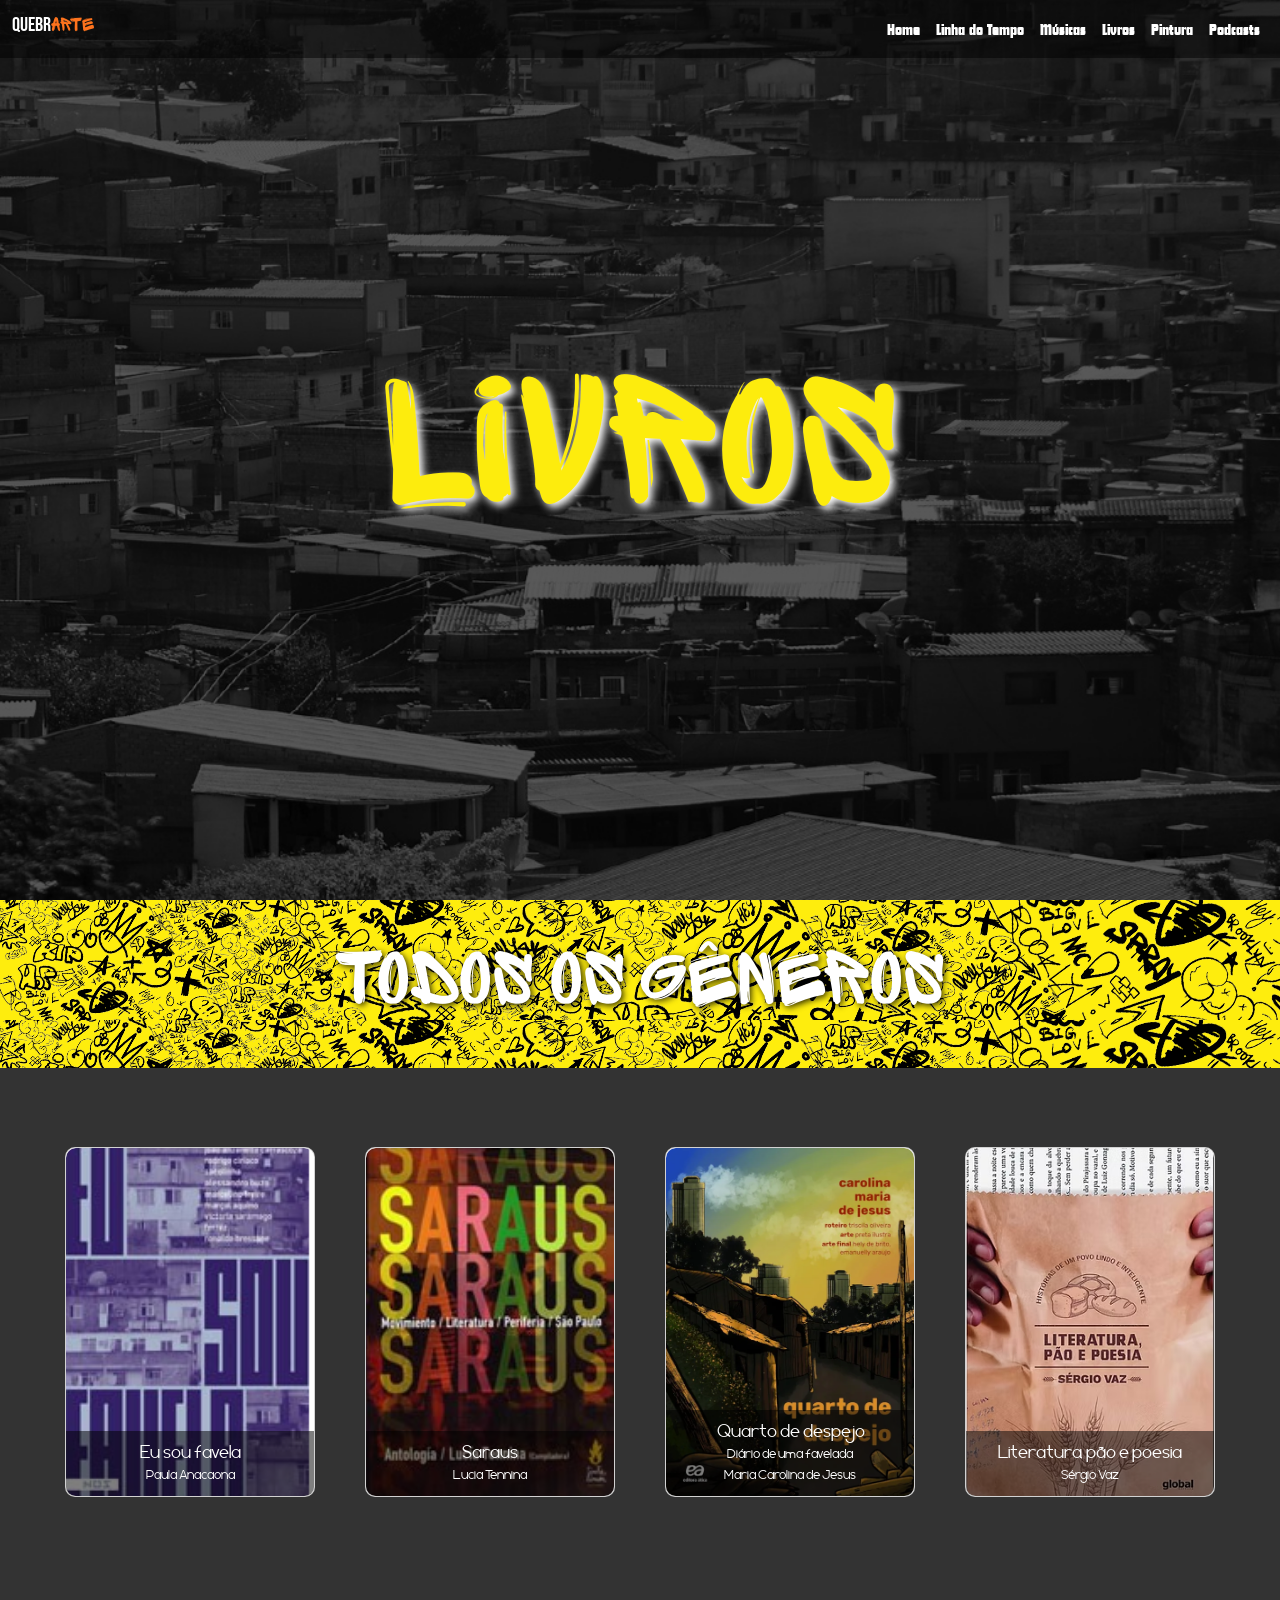
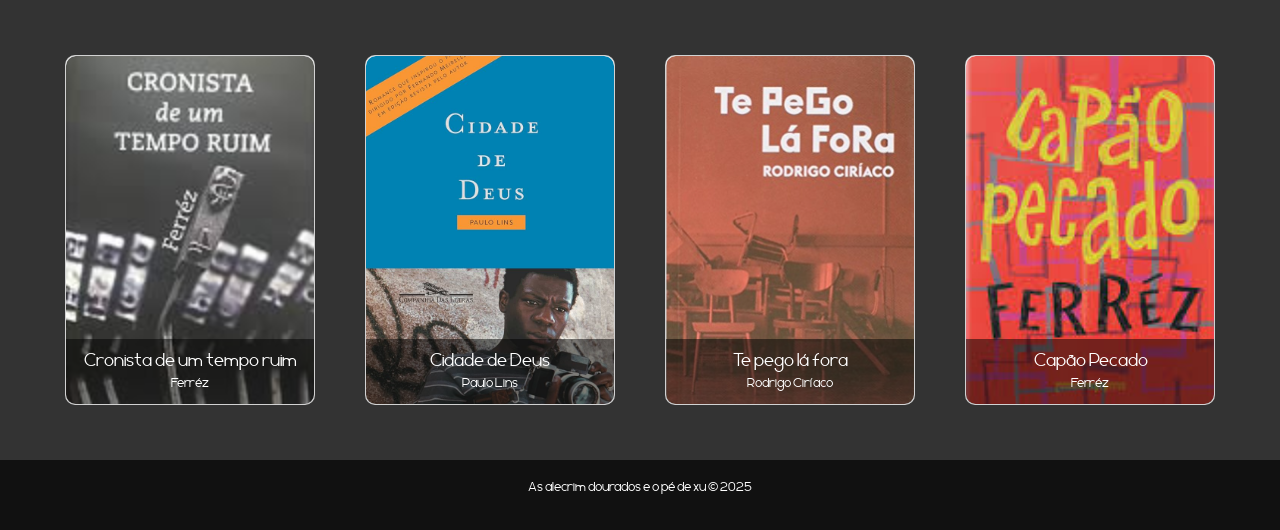
<file: livros.html>
<!doctype html>
<html lang="pt-BR">

<head>
  <meta charset="utf-8">
  <meta name="viewport" content="width=device-width, initial-scale=1">
  <title>QuebrARTE - Livros</title>
  <link href="https://cdn.jsdelivr.net/npm/bootstrap@5.3.7/dist/css/bootstrap.min.css" rel="stylesheet">
  <link rel="stylesheet" type="text/css" href="style.css">

  <style>

    

    body {
      background-color: #333;
    }

    .titulo {
      font-size: clamp(6rem, 20vw, 12rem) !important;
      font-family: graffiti;
      color: #fdec0d;
      text-shadow: 4px 4px 8px white;
    }

    .carousel-item img {
      width: 100%;
      height: 100vh;
      object-fit: cover;
    }

    /* Texto centralizado e responsivo */
    .inicio {
      position: absolute;
      top: 50%;
      left: 50%;
      transform: translate(-50%, -50%);
      color: white;
      font-size: clamp(3rem, 10vw, 6rem) !important;
      font-weight: bold;
      text-shadow: 2px 2px 6px rgba(0, 0, 0, 0.7);
      text-align: center;
      padding: 0 5%;
    }
    /* Estilo dos cards */

    .cards-container {
      display: flex;
      /* transforma em flex container */
      flex-wrap: wrap;
      /* permite que quebrem linha se não couberem */
      justify-content: center;
      /* centraliza horizontalmente */
      gap: 20px;
      /* espaçamento entre os cards */
      padding: 40px 0;
      /* espaçamento vertical */
    }

    /* Estilo dos cards - imagem ocupa todo o card e texto sobreposto */
    .card {
      position: relative;
      /* importante para o texto ficar sobre a imagem */
      width: 250px;
      height: 350px;
      margin: 15px;
      cursor: pointer;
      overflow: hidden;
      /* evita que o texto saia do card */
      border-radius: 10px;
      transition: transform 0.3s;
    }

    .card:hover {
      transform: scale(1.05);
      /* leve zoom ao passar o mouse */
    }

    .card-img {
      width: 100%;
      height: 100%;
      object-fit: cover;
      /* cobre todo o card */
      display: block;
      border-radius: 10px;
      transition: transform 0.3s;
    }

    .card-texto {
      position: absolute;
      bottom: 0;
      /* posiciona o texto na parte inferior */
      left: 0;
      width: 100%;
      padding: 10px;
      color: white;
      background: rgba(0, 0, 0, 0.5);
      /* fundo semitransparente */
      text-align: center;
    }

    .card-texto h2 {
      margin: 0;
      font-size: 1.2rem;
    }

    .card-texto p {
      margin: 0;
      font-size: 0.9rem;
    }


    .quebratexto {
      background-image: url(img/fundo\ livros\ \(1\).png);
      background-color: black;
      color: white;
      line-height: 1.3em;
      text-align: center;
      font-family: graffiti;
      padding: 2rem 1rem;
    }

    .quebratexto h2 {
      font-size: 5rem;
      text-shadow: 2px 2px 6px rgba(0, 0, 0, 0.8);
      /* ajuste o valor conforme desejar */
    }

    .conteudo {
      background: rgba(0, 0, 0, 0.6);
      color: white;
      text-shadow: 1px 1px 2px rgba(0, 0, 0, 0.95);
      /* sombra escura forte no texto */
      border-radius: 8px;
      font-weight: bold;
    }

    .conteudo h5 {
      font-family: futura-display;
      font-size: 2rem;
    }

    .btn-close {
      filter: invert(1);
      /* deixa o "X" branco */
    }

    .modal-backdrop.show {
      background-color: rgba(0, 0, 0, 0.92);
    }

    .modal-backdrop {
      transition: background-color 0.3s ease;
    }
  </style>
</head>

<body>
  <!-- Navbar -->
  <nav class="navbar navbar-expand-lg fixed-top">
    <div class="container-fluid">
      <a class="navbar-brand" href="index.html">
        <h5 class="titulo_nav">Quebr<span class="arte_nav">Arte</span></h5>
      </a>
      <button class="navbar-toggler bg-light" type="button" data-bs-toggle="collapse"
        data-bs-target="#navbarNavAltMarkup">
        <span class="navbar-toggler-icon"></span>
      </button>
      <div class="collapse navbar-collapse" id="navbarNavAltMarkup">
        <div class="navbar-nav ms-auto">
          <a class="nav-link active" href="index.html">Home</a>
          <a class="nav-link" href="linhadotempo.html">Linha do Tempo</a>
          <a class="nav-link" href="musica.html">Músicas</a>
          <a class="nav-link" href="livros.html">Livros</a>
          <a class="nav-link" href="Pintura.html">Pintura</a>
          <a class="nav-link" href="podcast.html">Podcasts</a>

        </div>
      </div>
    </div>
  </nav>

  <!-- Carrossel -->
  <div id="inicial" class="carousel slide">
    <div class="carousel-inner">
      <div class="carousel-item active">
        <img src="img/favelas.png" class="d-block w-100" alt="Imagem da favela">
        <div class="inicio">
          <h5 class="titulo">Livros</h5>
        </div>
      </div>
    </div>
  </div>
  <div class="quebratexto">
    <h2>Todos os gêneros</h2>
  </div>
  <br>

  <div class="cards-container">
    <!-- Card 1 -->
    <div class="card" data-bs-toggle="modal" data-bs-target="#modalRacionais">
      <img src="img/ESF.png" alt="Racionais MC’s" class="card-img">
      <div class="card-texto">
        <h2> Eu sou favela </h2>
        <p>Paula Anacaona</p>
      </div>

    </div>

    <!-- Card 2 -->
    <div class="card" data-bs-toggle="modal" data-bs-target="#modalEmicida">
      <img src="img/SR.png" alt="Emicida" class="card-img">
      <div class="card-texto">
        <h2>Saraus </h2>
        <p>Lucia Tennina</p>
      </div>

    </div>

    <!-- Card 3 -->
    <div class="card" data-bs-toggle="modal" data-bs-target="#modalCriolo">
      <img src="img/QD.png" alt="Criolo" class="card-img">
      <div class="card-texto">
        <h2> Quarto de despejo</h2>
        <p>Diário de uma favelada <BR>
          Maria Carolina de Jesus</p>
      </div>

    </div>

    <!-- Card 4 -->
    <div class="card" data-bs-toggle="modal" data-bs-target="#modalSabotage">
      <img src="img/LPP.png" alt="Sabotage" class="card-img">
      <div class="card-texto">
        <h2>Literatura, pão e poesia </h2>
        <p>Sérgio Vaz</p>
      </div>

    </div>
  </div>

  <!-- Modais -->
  <div class="modal fade" id="modalRacionais" tabindex="-1" aria-hidden="true">
    <div class="modal-dialog modal-dialog-centered modal-lg">
      <div class="modal-content conteudo">
        <div class="modal-header">
          <h5 class="modal-title">Eu sou favela</h5>
          <button type="button" class="btn-close" data-bs-dismiss="modal"></button>
        </div>
        <div class="modal-body">
          Aqueles que não obtêm os favores do mundo, e frequentemente são oprimidos pelo aparato policialesco do Estado,
          os nove contos do livro são instantâneos das mazelas e injustiças enfrentadas pelos habitantes das favelas,
          ampliados pelos recursos técnicos empregados pelos ficcionistas, como a singeleza lírica de “No Morro”, a
          ambiguidade lúdica de “Um Novo Brinquedo”, a apóstrofe da paixão perdida em “Maco desce o Morro”, a potência
          cênica de “Balaio” ou ainda a inexorável tragédia dos esfaimados em “Nervos” ou “Coração de Mãe”. A favela
          precisava de alto-falantes! Este livro é.

        </div>
      </div>
    </div>
  </div>

  <div class="modal fade" id="modalEmicida" tabindex="-1" aria-hidden="true">
    <div class="modal-dialog modal-dialog-centered modal-lg">
      <div class="modal-content conteudo">
        <div class="modal-header">
          <h5 class="modal-title">Saraus</h5>
          <button type="button" class="btn-close" data-bs-dismiss="modal"></button>
        </div>
        <div class="modal-body">
          Este trabalho de Lucía Tennina explora a articulação dos saraus nas periferias de São Paulo, um movimento que
          se distingue dos saraus originais do século XIX por acontecerem em bares locais com a participação de
          moradores que recitam poesia.
        </div>
      </div>
    </div>
  </div>

  <div class="modal fade" id="modalCriolo" tabindex="-1" aria-hidden="true">
    <div class="modal-dialog modal-dialog-centered modal-lg">
      <div class="modal-content conteudo">
        <div class="modal-header">
          <h5 class="modal-title">Quarto de Despejo</h5>
          <button type="button" class="btn-close" data-bs-dismiss="modal"></button>
        </div>
        <div class="modal-body">

          Carolina Maria de Jesus, uma mulher negra, mãe solteira e catadora de papel, detalha com profundidade a vida
          nas favelas de São Paulo na década de 1950. Sua narrativa se concentra nas lutas diárias pela sobrevivência em
          meio à extrema pobreza, à escassez de alimentos e à constante ameaça da violência.
        </div>
      </div>
    </div>
  </div>

  <div class="modal fade" id="modalSabotage" tabindex="-1" aria-hidden="true">
    <div class="modal-dialog modal-dialog-centered modal-lg">
      <div class="modal-content conteudo">
        <div class="modal-header">
          <h5 class="modal-title">Literatura, pão e poesia</h5>
          <button type="button" class="btn-close" data-bs-dismiss="modal"></button>
        </div>
        <div class="modal-body">
          Idealizador da Cooperifa (Cooperativa Cultural da Periferia), o poeta ativista Sérgio Vaz nos brinda com um
          livro de crônicas, às vezes de mãos dadas com a poesia e o conto, às vezes um espaço de opinião e divagação.
          Todas falam da periferia paulistana, revelando com sentimento e revolta a difícil relação entre o centro e os
          bairros esquecidos da cidade.
        </div>
      </div>
    </div>
  </div>
  <!-- Seção RAP -->

  <br><br>

  <div class="cards-container">
    <!-- Card 1 -->
    <div class="card" data-bs-toggle="modal" data-bs-target="#modalcut">
      <img src="img/cut.png" alt="Anitta" class="card-img">
      <div class="card-texto">
        <h2>Cronista de um tempo ruim</h2>
        <p>Ferréz</p>
      </div>

    </div>

    <!-- Card 2 -->
    <div class="card" data-bs-toggle="modal" data-bs-target="#modalcd">
      <img src="img/cdd.png" alt="MC Marcinho" class="card-img">
      <div class="card-texto">
        <h2>Cidade de Deus</h2>
        <p>Paulo Lins</p>
      </div>

    </div>

    <!-- Card 3 -->
    <div class="card" data-bs-toggle="modal" data-bs-target="#modaltplf">
      <img src="img/tplf.png" alt="MC Carol" class="card-img">
      <div class="card-texto">
        <h2>Te pego lá fora</h2>
        <p>Rodrigo Ciríaco</p>
      </div>

    </div>

    <!-- Card 4 -->
    <div class="card" data-bs-toggle="modal" data-bs-target="#modalCatra">
      <img src="img/cp.png" alt="MC Catra" class="card-img">
      <div class="card-texto">
        <h2> Capão Pecado</h2>
        <p>Ferréz</p>
      </div>

    </div>
  </div>

  <!-- Modais -->
  <div class="modal fade" id="modalcut" tabindex="-1" aria-hidden="true">
    <div class="modal-dialog modal-dialog-centered modal-lg">
      <div class="modal-content conteudo">
        <div class="modal-header">
          <h5 class="modal-title">Cronista de um tempo ruim</h5>
          <button type="button" class="btn-close" data-bs-dismiss="modal"></button>
        </div>
        <div class="modal-body">
          Cultura, política, sociedade, consumismo e violência contra os moradores da periferia são alguns dos temas que
          permeiam as crônicas do escritor, publicadas originalmente em veículos como Caros Amigos, Folha de S. Paulo,
          Le Monde Diplomatique Brasil, Revista Trip, e Relatório da ONU.
        </div>
      </div>
    </div>
  </div>

  <div class="modal fade" id="modalcd" tabindex="-1" aria-hidden="true">
    <div class="modal-dialog modal-dialog-centered modal-lg">
      <div class="modal-content conteudo">
        <div class="modal-header">
          <h5 class="modal-title">Cidade de Deus</h5>
          <button type="button" class="btn-close" data-bs-dismiss="modal"></button>
        </div>
        <div class="modal-body">
          Publicado pela primeira vez em1997, o livro traz um panorama sobre a vida em uma das regiões mais pobres do
          Rio de Janeiro e que reflete problemas sociais vividos em regiões periféricas de todo o país. Baseado em fatos
          reais, o romance aborda temas como juventude, tráfico de drogas, governo paralelo, pobreza e variadas formas
          de violência.
        </div>
      </div>
    </div>
  </div>

  <div class="modal fade" id="modaltplf" tabindex="-1" aria-hidden="true">
    <div class="modal-dialog modal-dialog-centered modal-lg">
      <div class="modal-content conteudo">
        <div class="modal-header">
          <h5 class="modal-title">Te pego lá fora</h5>
          <button type="button" class="btn-close" data-bs-dismiss="modal"></button>
        </div>
        <div class="modal-body">
          O autor revela as violências e epifanias das vidas trancafiadas em uma escola pública da periferia de São
          Paulo. São adolescentes vivendo em uma estrutura educacional toda feita contra eles.
        </div>
      </div>
    </div>
  </div>

  <div class="modal fade" id="modalCatra" tabindex="-1" aria-hidden="true">
    <div class="modal-dialog modal-dialog-centered modal-lg">
      <div class="modal-content conteudo">
        <div class="modal-header">
          <h5 class="modal-title"> Capão Pecado</h5>
          <button type="button" class="btn-close" data-bs-dismiss="modal"></button>
        </div>
        <div class="modal-body">
          Livro que fez o autor ser reconhecido nacionalmente, o romance conta a história de Rael, um garoto que sonha
          em ser escritor e se apaixona pela namorada do melhor amigo. Ao longo da trama, o narrador conta o cotidiano
          de seu bairro, incluindo o tráfico de drogas, casos de violência, dentre outras situações que envolvem seus
          amigos, familiares e vizinhos.
        </div>
      </div>
    </div>
  </div>

  <!-- Seção RAP -->
  <footer>
    <p>As alecrim dourados e o pé de xu © 2025</p>
  </footer>

  <script src="https://cdn.jsdelivr.net/npm/bootstrap@5.3.7/dist/js/bootstrap.bundle.min.js"></script>
</body>

</html>
</file>
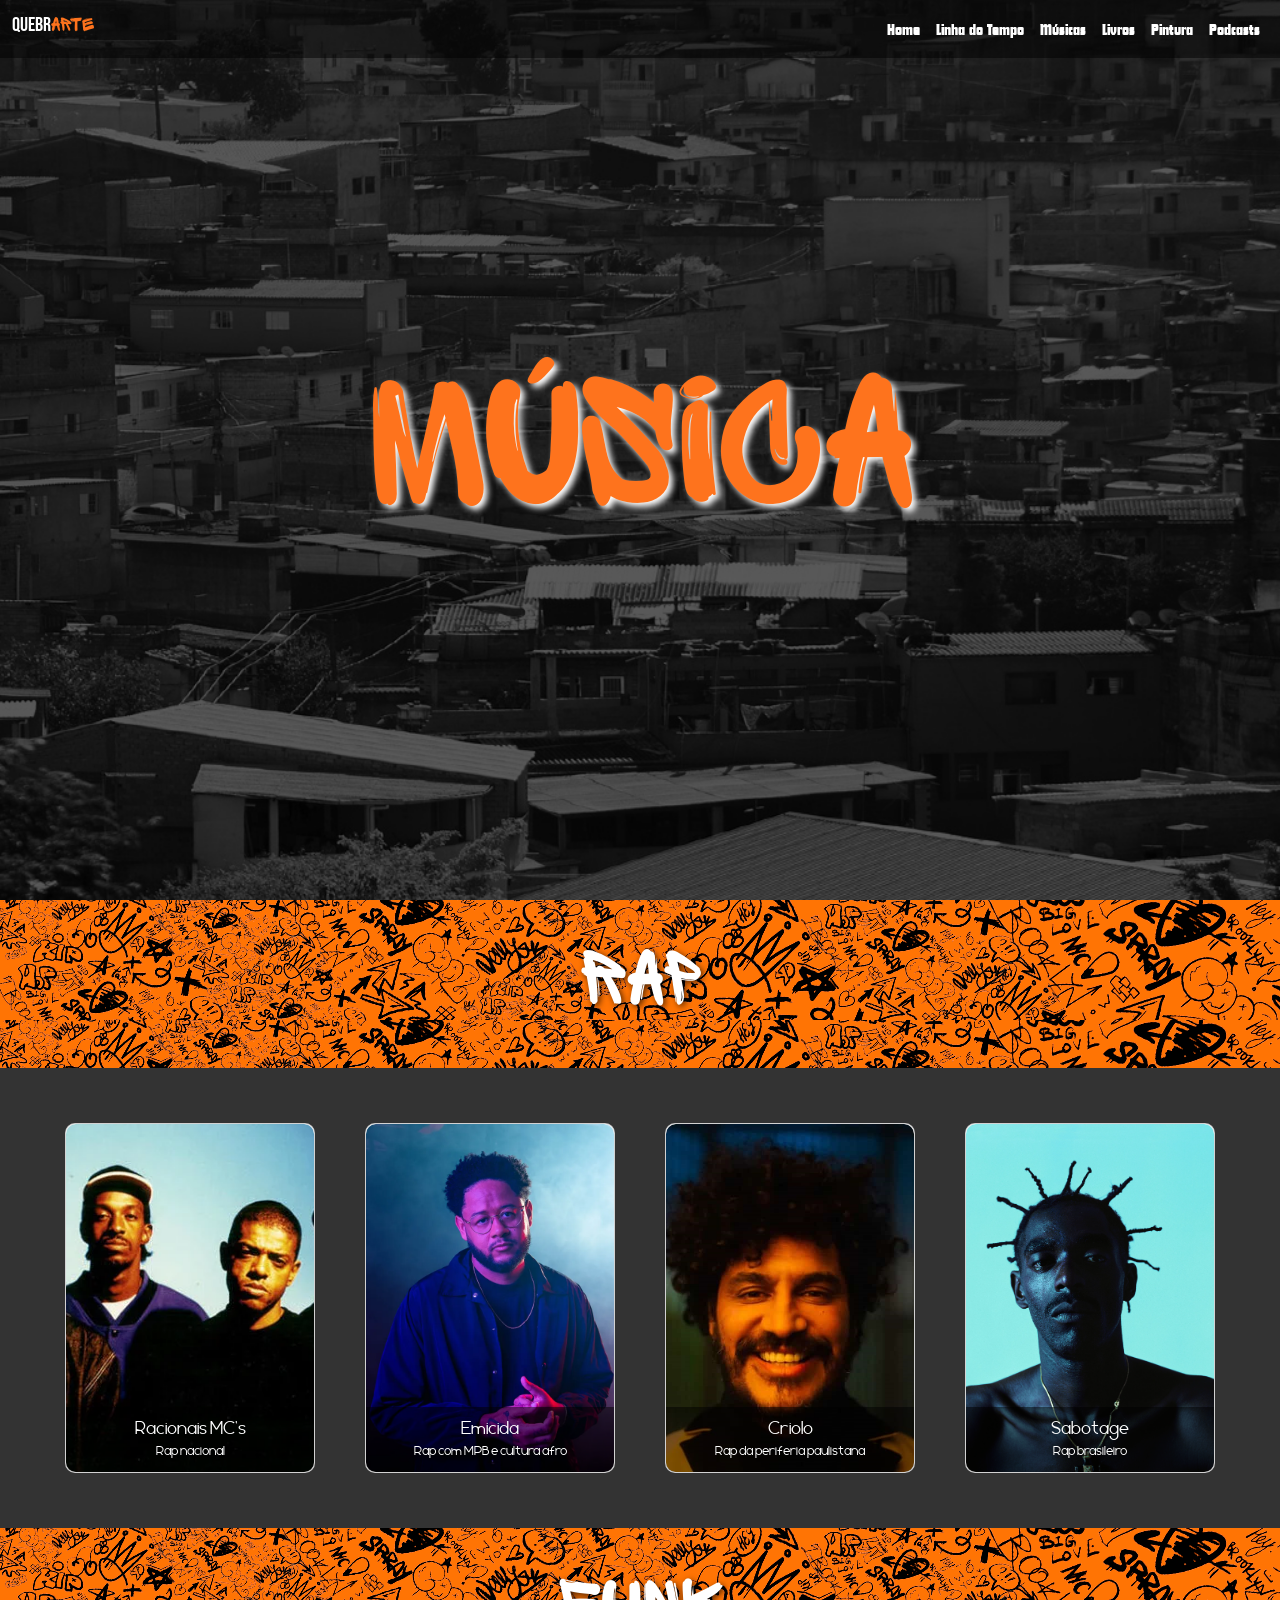
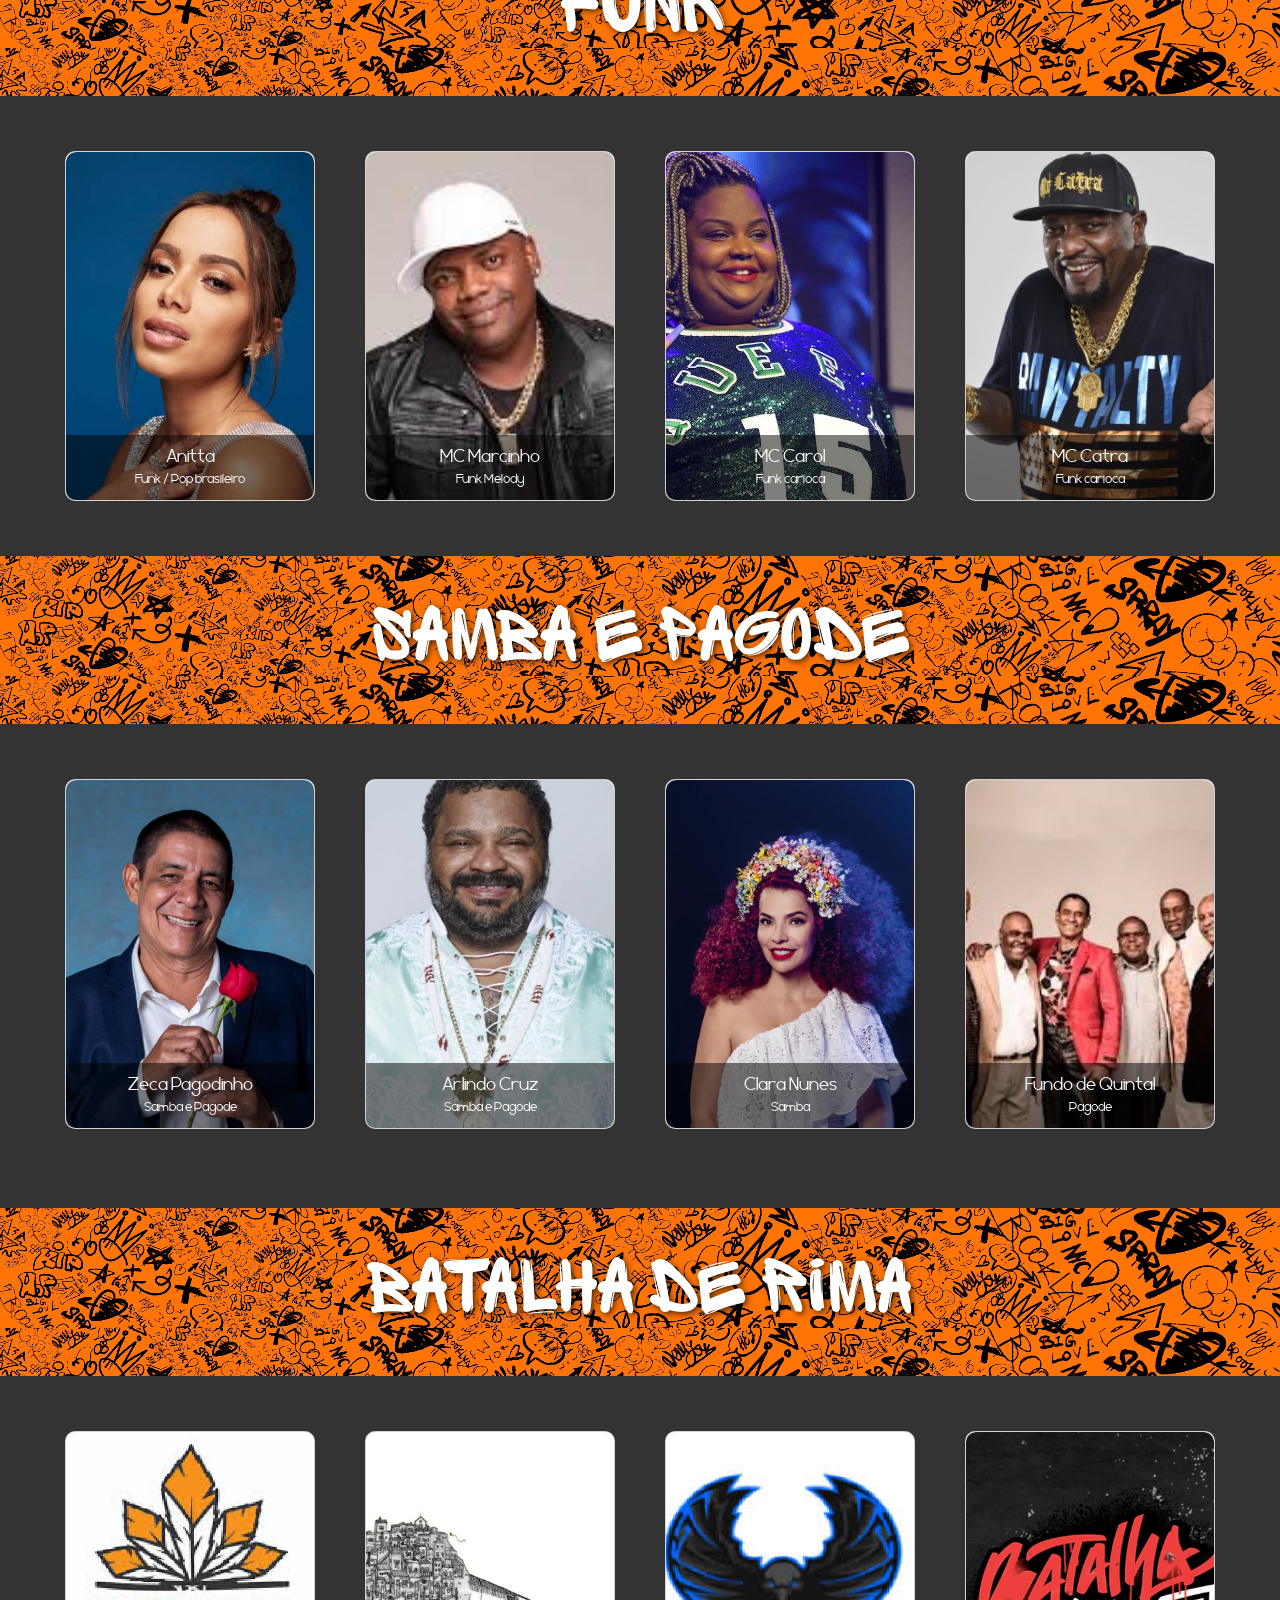
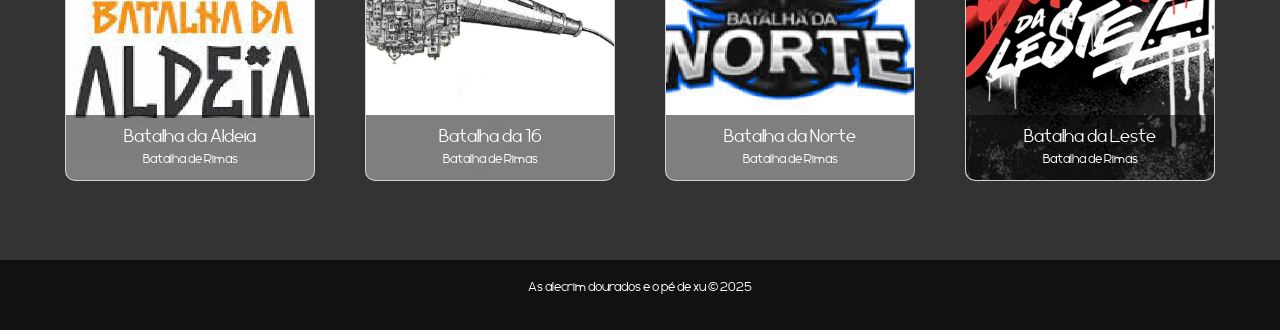
<file: musica.html>
<!doctype html>
<html lang="pt-BR">

<head>
  <meta charset="utf-8">
  <meta name="viewport" content="width=device-width, initial-scale=1">
  <title>QuebrARTE - Música</title>
  <link href="https://cdn.jsdelivr.net/npm/bootstrap@5.3.7/dist/css/bootstrap.min.css" rel="stylesheet">
  <link rel="stylesheet" type="text/css" href="style.css">

  <style>
    

    body {
      background-color: #333;
    }

    .navbar {
      background-color: rgba(0, 0, 0, 0.5);
      /* semi-transparente */
      font-family: futura-display;
    }

    .navbar a {
      color: white !important;
      font-weight: 500;
    }

    .titulo {
      font-size: clamp(6rem, 20vw, 12rem) !important;
      font-family: graffiti;
      color: #fe731d;
      text-shadow: 4px 4px 6px white;
    }

    .carousel-item img {
      width: 100%;
      height: 100vh;
      object-fit: cover;
    }

    /* Texto centralizado e responsivo */
    .inicio {
      position: absolute;
      top: 50%;
      left: 50%;
      transform: translate(-50%, -50%);
      color: white;
      font-size: clamp(3rem, 10vw, 6rem) !important;
      font-weight: bold;
      text-shadow: 2px 2px 6px rgba(0, 0, 0, 0.7);
      text-align: center;
      padding: 0 5%;
    }

    .cards-container {
      display: flex;
      /* transforma em flex container */
      flex-wrap: wrap;
      /* permite que quebrem linha se não couberem */
      justify-content: center;
      /* centraliza horizontalmente */
      gap: 20px;
      /* espaçamento entre os cards */
      padding: 40px 0;
      /* espaçamento vertical */
    }

    /* Estilo dos cards - imagem ocupa todo o card e texto sobreposto */
    .card {
      position: relative;
      /* importante para o texto ficar sobre a imagem */
      width: 250px;
      height: 350px;
      margin: 15px;
      cursor: pointer;
      overflow: hidden;
      /* evita que o texto saia do card */
      border-radius: 10px;
      transition: transform 0.3s;
    }

    .card:hover {
      transform: scale(1.05);
      /* leve zoom ao passar o mouse */
    }

    .card-img {
      width: 100%;
      height: 100%;
      object-fit: cover;
      /* cobre todo o card */
      display: block;
      border-radius: 10px;
      transition: transform 0.3s;
    }

    .card-texto {
      position: absolute;
      bottom: 0;
      /* posiciona o texto na parte inferior */
      left: 0;
      width: 100%;
      padding: 10px;
      color: white;
      background: rgba(0, 0, 0, 0.5);
      /* fundo semitransparente */
      text-align: center;
    }

    .card-texto h2 {
      margin: 0;
      font-size: 1.2rem;
    }

    .card-texto p {
      margin: 0;
      font-size: 0.9rem;
    }

    .quebratexto {
      background-image: url(img/fundo\ musica.png);
      background-color: black;
      color: white;
      line-height: 1.3em;
      text-align: center;
      font-family: graffiti;
      padding: 2rem 1rem;
    }

    .quebratexto h2 {
      font-size: 5rem;
      text-shadow: 2px 2px 6px rgba(0, 0, 0, 0.7);
      /* ajuste o valor conforme desejar */
    }

    .conteudo {
      background: rgba(0, 0, 0, 0.6);
      color: white;
      text-shadow: 1px 1px 2px rgba(0, 0, 0, 0.95);
      /* sombra escura forte no texto */
      border-radius: 8px;
      font-weight: bold;
    }

    .conteudo h5 {

      font-family: futura-display;
      font-size: 2rem;
    }

    .btn-close {
      filter: invert(1);
      /* deixa o "X" branco */
    }

    .modal-backdrop.show {
      background-color: rgba(0, 0, 0, 0.92);
    }

    .modal-backdrop {
      transition: background-color 0.3s ease;
    }
  </style>
</head>

<body>
  <!-- Navbar -->
  <nav class="navbar navbar-expand-lg fixed-top">
    <div class="container-fluid">
     <a class="navbar-brand" href="index.html">
                <h5 class="titulo_nav">Quebr<span class="arte_nav">Arte</span></h5>
            </a>
      <button class="navbar-toggler bg-light" type="button" data-bs-toggle="collapse"
        data-bs-target="#navbarNavAltMarkup">
        <span class="navbar-toggler-icon"></span>
      </button>
      <div class="collapse navbar-collapse" id="navbarNavAltMarkup">
        <div class="navbar-nav ms-auto">
          <a class="nav-link active" href="index.html">Home</a>
          <a class="nav-link" href="linhadotempo.html">Linha do Tempo</a>
          <a class="nav-link" href="musica.html">Músicas</a>
          <a class="nav-link" href="livros.html">Livros</a>
          <a class="nav-link" href="Pintura.html">Pintura</a>
          <a class="nav-link" href="podcast.html">Podcasts</a>

        </div>
      </div>
    </div>
  </nav>

  <!-- Carrossel -->
  <div id="inicial" class="carousel slide">
    <div class="carousel-inner">
      <div class="carousel-item active">
        <img src="img/favelas.png" class="d-block w-100" alt="Imagem da favela">
        <div class="inicio">
          <h5 class="titulo">Música</h5>
        </div>
      </div>
    </div>
  </div>


  <!-- Seção RAP -->
  <div class="quebratexto">
    <h2>RAP</h2>
  </div>


  <div class="cards-container">
    <!-- Card 1 -->
    <div class="card" data-bs-toggle="modal" data-bs-target="#modalRacionais">
      <img src="img/racionais.png" alt="Racionais MC’s" class="card-img">
      <div class="card-texto">
        <h2>Racionais MC’s</h2>
        <p>Rap nacional</p>
      </div>
    </div>

    <!-- Card 2 -->
    <div class="card" data-bs-toggle="modal" data-bs-target="#modalEmicida">
      <img src="img/emicida.png" alt="Emicida" class="card-img">
      <div class="card-texto">
        <h2>Emicida</h2>
        <p>Rap com MPB e cultura afro</p>
      </div>
    </div>

    <!-- Card 3 -->
    <div class="card" data-bs-toggle="modal" data-bs-target="#modalCriolo">
      <img src="img/criolo.png" alt="Criolo" class="card-img">
      <div class="card-texto">
        <h2>Criolo</h2>
        <p>Rap da periferia paulistana</p>
      </div>
    </div>

    <!-- Card 4 -->
    <div class="card" data-bs-toggle="modal" data-bs-target="#modalSabotage">
      <img src="img/sabotage1png-c840da93961feb77.png" alt="Sabotage" class="card-img">
      <div class="card-texto">
        <h2>Sabotage</h2>
        <p>Rap brasileiro</p>
      </div>
    </div>
  </div>


  <!-- Modais -->
  <div class="modal fade" id="modalRacionais" tabindex="-1" aria-hidden="true">
    <div class="modal-dialog modal-dialog-centered modal-lg">
      <div class="modal-content conteudo">
        <div class="modal-header">
          <h5 class="modal-title">Racionais MC’s</h5>
          <button type="button" class="btn-close" data-bs-dismiss="modal"></button>
        </div>
        <div class="modal-body">
          “Os Racionais MC’s são um grupo de rap brasileiro fundado em 1988, formado por Mano Brown, Ice Blue, Edi Rock
          e KL Jay. Considerado o maior grupo de rap do Brasil, ganhou destaque por letras que denunciam o racismo, a
          violência policial, o crime, a exclusão social e a realidade da periferia.
          <br>

          Primeiros sucessos: “Pânico na Zona Sul” e “Tempos Difíceis” (1988), no disco Holocausto Urbano (1990).

          Álbuns de destaque:

          Raio X Brasil (1993) – músicas como “Homem na Estrada”;

          Sobrevivendo no Inferno (1997) – clássico com “Diário de um Detento” e “Capítulo 4, Versículo 3”;

          Nada como um Dia após o Outro Dia (2002) – com “Vida Loka I e II” e “Negro Drama”.


          <br>

          Integrantes:
          <br>

          Mano Brown – vocalista, principal compositor;
          <br>
          Ice Blue – rapper e radialista;
          <br>
          Edi Rock – rapper e compositor, também atua em carreira solo;
          <br>
          KL Jay – DJ e produtor musical.”
        </div>
      </div>
    </div>
  </div>

  <div class="modal fade" id="modalEmicida" tabindex="-1" aria-hidden="true">
    <div class="modal-dialog modal-dialog-centered modal-lg">
      <div class="modal-content conteudo">
        <div class="modal-header">
          <h5 class="modal-title">Emicida</h5>
          <button type="button" class="btn-close" data-bs-dismiss="modal"></button>
        </div>
        <div class="modal-body">
          “Emicida (Leandro Roque de Oliveira, 1985) é rapper e produtor musical brasileiro, nascido em São Paulo. Ficou
          conhecido pelas rimas de improviso, conquistando 11 vitórias consecutivas na Batalha da Santa Cruz e 12 na
          Rinha dos MCs.

          Origem do nome: junção de “MC” com “homicida”, apelido dado pelos amigos por “matar os adversários” nas
          batalhas de rima.

          Início da carreira: começou em 2005 nas batalhas de freestyle. Em 2008 lançou o single “Triunfo”, que vendeu
          700 cópias em um mês.
          <br>

          Primeiros trabalhos:
          <br>
          2009 – lançou sua primeira mixtape com 25 faixas: “Pra quem já mordeu um cachorro por comida até que cheguei
          logo”, e foi indicado ao VMB em três categorias.
          <br>
          2010 – lançou o single “Avua Besouro”, o EP “Sua Mina Ouve Meu Rap Também” e a mixtape “Emicídio”.
          <br>
          Reconhecimento e prêmios:
          <br>
          Venceu prêmios no Vídeo Music Brasil com “Então Toma” (Clipe do Ano) e também como Artista do Ano.
          <br>
          Internacional: em 2011 se apresentou no Festival de Coachella (EUA) e duas vezes no Rock in Rio.
          <br>
          Outros trabalhos: atuou como repórter no programa Manos e Minas (TV Cultura) e no Sangue B (MTV).”
          <br>
        </div>
      </div>
    </div>
  </div>

  <div class="modal fade" id="modalCriolo" tabindex="-1" aria-hidden="true">
    <div class="modal-dialog modal-dialog-centered modal-lg">
      <div class="modal-content conteudo">
        <div class="modal-header">
          <h5 class="modal-title">Criolo</h5>
          <button type="button" class="btn-close" data-bs-dismiss="modal"></button>
        </div>
        <div class="modal-body">
          “Kleber Cavalcante Gomes, conhecido artisticamente como Criolo (anteriormente Criolo Doido), é um cantor,
          rapper, compositor e ator brasileiro, indicado ao Grammy Latino em 2019.
          <br>Filho de um metalúrgico e de uma professora que migraram do Ceará para São Paulo, Criolo cresceu na Zona
          Sul da cidade.
          <br>
          Ele iniciou sua trajetória artística ainda na infância, escrevendo rap aos 11 anos e participando de batalhas
          de rap a partir de 1989, consolidando sua presença no movimento hip hop. Em 2006, lançou seu primeiro álbum de
          estúdio, Ainda Há Tempo, e fundou a Rinha dos MC’s, espaço dedicado a batalhas de freestyle, apresentações
          musicais, exposições de grafite e fotografia, que se mantém ativo até hoje.
          <br>
          Em 2017, Criolo lançou seu primeiro álbum voltado ao samba, acompanhado da Revista Criolo, distribuída como
          encarte do disco. Este projeto rendeu-lhe o prêmio de Melhor Cantor de Samba no Prêmio da Música Brasileira em
          2018, consolidando sua importância na música nacional.
          <br>
          Além disso, Criolo trabalhou como professor de artes por 12 anos, e em 2004 começou a divulgar suas gravações
          caseiras no Myspace, iniciando sua presença digital antes do reconhecimento nacional.”
        </div>
      </div>
    </div>
  </div>

  <div class="modal fade" id="modalSabotage" tabindex="-1" aria-hidden="true">
    <div class="modal-dialog modal-dialog-centered modal-lg">
      <div class="modal-content conteudo">
        <div class="modal-header">
          <h5 class="modal-title">Sabotage</h5>
          <button type="button" class="btn-close" data-bs-dismiss="modal"></button>
        </div>
        <div class="modal-body">
          “Mauro Mateus dos Santos, mais conhecido como Sabotage, foi um dos maiores rappers brasileiros, reconhecido
          por seu penteado característico e letras que abordavam críticas sociais e experiências pessoais. Nascido em 3
          de abril de 1973, em São Paulo, foi criado na Favela do Canão, na zona sul da cidade, e enfrentou uma infância
          marcada pela pobreza e pelo envolvimento precoce com o tráfico, a fim de ajudar a família.
          <br>
          Durante a adolescência, Mauro esteve na Febem, ganhando o apelido de Sabotage, dado por seu irmão Deda.
          <br> Apesar das dificuldades e da violência vivida desde cedo, incluindo a morte de seu irmão, ele abandonou o
          crime para se dedicar à música. Admirador de artistas como Noel Rosa, Pixinguinha e Chico Buarque, Sabotage
          destacou-se por suas composições que tratavam de desigualdade social, fome, pobreza, amor e respeito.
          <br>
          No início dos anos 2000, tornou-se amigo de Rappin’ Hood e apresentou diversos nomes do rap paulista. Em 2000,
          lançou seu único álbum em vida, Rap é Compromisso!, que vendeu mais de 1,7 milhão de cópias e é considerado um
          marco do rap nacional.
          <br>
          Além da música, Sabotage atuou em filmes como O Invasor (2001) e Carandiru: O Filme (2003), sendo também
          consultor técnico para retratar a realidade das favelas.
          <br>
          No auge da carreira, foi assassinado em 24 de janeiro de 2003, aos 29 anos, deixando dois filhos, Wanderson e
          Tamires, esta última também cantora de rap e engajada em projetos sociais. Após sua morte, seu legado
          artístico foi mantido por regravações de suas músicas, documentários e homenagens, sendo até hoje referência
          no rap brasileiro, com milhões de ouvintes nas plataformas digitais.”
          <br>
        </div>
      </div>
    </div>
  </div>
  <!-- Seção fUNK -->
  <div class="quebratexto">
    <h2>Funk</h2>
  </div>

  <div class="cards-container">
    <!-- Card 1 -->
    <div class="card" data-bs-toggle="modal" data-bs-target="#modalAnitta">
      <img src="img/anitta.png" alt="Anitta" class="card-img">
      <div class="card-texto">
        <h2>Anitta</h2>
        <p>Funk / Pop brasileiro</p>
      </div>

    </div>

    <!-- Card 2 -->
    <div class="card" data-bs-toggle="modal" data-bs-target="#modalMarcinho">
      <img src="img/marcinho.png" alt="MC Marcinho" class="card-img">
      <div class="card-texto">
        <h2>MC Marcinho</h2>
        <p>Funk Melody</p>
      </div>

    </div>

    <!-- Card 3 -->
    <div class="card" data-bs-toggle="modal" data-bs-target="#modalCarol">
      <img src="img/carol.png" alt="MC Carol" class="card-img">
      <div class="card-texto">
        <h2>MC Carol</h2>
        <p>Funk carioca</p>
      </div>

    </div>

    <!-- Card 4 -->
    <div class="card" data-bs-toggle="modal" data-bs-target="#modalCatra">
      <img src="img/catra.png" alt="MC Catra" class="card-img">
      <div class="card-texto">
        <h2>MC Catra</h2>
        <p>Funk carioca</p>
      </div>

    </div>
  </div>

  <!-- Modais -->
  <div class="modal fade" id="modalAnitta" tabindex="-1" aria-hidden="true">
    <div class="modal-dialog modal-dialog-centered modal-lg">
      <div class="modal-content conteudo">
        <div class="modal-header">
          <h5 class="modal-title">Anitta</h5>
          <button type="button" class="btn-close" data-bs-dismiss="modal"></button>
        </div>
        <div class="modal-body">
          <b>Larissa de Macedo Machado</b>, conhecida mundialmente como <b>Anitta</b>, nasceu em 30 de março de 1993, em
          Honório Gurgel, Zona Norte do Rio de Janeiro.
          Filha de uma artesã e de um vendedor, começou a cantar no coral da igreja aos 8 anos. Inspirou-se na
          minissérie <i>Presença de Anita</i> para criar seu nome artístico e, em 2010, iniciou sua carreira no funk
          pela Furacão 2000, lançando músicas como <i>Eu Vou Ficar</i>.
          Em 2013, ganhou projeção nacional com <i>Show das Poderosas</i>, que se tornou um dos maiores sucessos do
          funk-pop.
          Desde então, consolidou-se como artista internacional, colaborando com nomes como Madonna, J Balvin, Maluma e
          Cardi B.
          Anitta é reconhecida não apenas pela música, mas também por sua habilidade em gerenciar a própria carreira,
          tornando-se símbolo de empoderamento feminino e representatividade brasileira no cenário mundial.
        </div>
      </div>
    </div>
  </div>

  <div class="modal fade" id="modalMarcinho" tabindex="-1" aria-hidden="true">
    <div class="modal-dialog modal-dialog-centered modal-lg">
      <div class="modal-content conteudo">
        <div class="modal-header">
          <h5 class="modal-title">MC Marcinho</h5>
          <button type="button" class="btn-close" data-bs-dismiss="modal"></button>
        </div>
        <div class="modal-body">
          <b>MC Marcinho</b> (1977–2023), nascido em Duque de Caxias (RJ), foi um dos maiores nomes do funk melody,
          conhecido como o "Príncipe do Funk".
          Iniciou sua carreira nos anos 1990 e ficou famoso por músicas românticas e contagiantes, como
          <i>Glamurosa</i>, <i>Rap do Solitário</i>, <i>Princesa</i> e <i>Garota Nota 100</i>.
          Seu estilo diferenciava-se pelo tom melódico e pelas letras que falavam de amor e cotidiano, ajudando a
          expandir o alcance do funk para além das comunidades.
          Com carisma e talento, construiu uma carreira sólida e inspirou novas gerações de funkeiros.
          Mesmo enfrentando problemas de saúde nos últimos anos, manteve-se como referência cultural e afetiva para
          milhões de fãs.
          Seu legado permanece vivo como um dos grandes representantes do funk brasileiro.
        </div>
      </div>
    </div>
  </div>

  <div class="modal fade" id="modalCarol" tabindex="-1" aria-hidden="true">
    <div class="modal-dialog modal-dialog-centered modal-lg">
      <div class="modal-content conteudo">
        <div class="modal-header">
          <h5 class="modal-title">MC Carol</h5>
          <button type="button" class="btn-close" data-bs-dismiss="modal"></button>
        </div>
        <div class="modal-body">
          <b>MC Carol</b>, nascida em 1993 em Niterói (RJ), é uma das artistas mais autênticas do funk carioca.
          Sua carreira começou em bailes e rapidamente ganhou projeção pela força de suas letras, que misturam
          irreverência, crítica social e empoderamento feminino.
          Ficou conhecida por músicas como <i>Minha Vó Tá Maluca</i>, <i>Não Foi Cabral</i> e <i>100% Feminista</i>,
          parceria com Karol Conká.
          Além da música, MC Carol é reconhecida por sua postura firme em debates sobre racismo, machismo e
          desigualdade, tornando-se também uma importante voz política e social no Brasil.
          Sua presença é marcante não só nos palcos, mas também na luta por maior representatividade das mulheres e da
          periferia.
        </div>
      </div>
    </div>
  </div>

  <div class="modal fade" id="modalCatra" tabindex="-1" aria-hidden="true">
    <div class="modal-dialog modal-dialog-centered modal-lg">
      <div class="modal-content conteudo">
        <div class="modal-header">
          <h5 class="modal-title">MC Catra</h5>
          <button type="button" class="btn-close" data-bs-dismiss="modal"></button>
        </div>
        <div class="modal-body">
          <b>Wagner Domingues Costa</b>, conhecido como <b>MC Catra</b> (1968–2018), foi um dos maiores ícones do funk
          carioca.
          Antes da fama, estudou em colégio de elite e chegou a trabalhar com tecnologia, mas encontrou no funk sua
          verdadeira vocação.
          Ganhou notoriedade no início dos anos 2000 com músicas como <i>Adultério</i>, <i>Uh Papai Chegou</i> e <i>Toma
            Toma</i>, tornando-se símbolo da irreverência e da energia do gênero.
          Conhecido também por sua vida pessoal polêmica, com dezenas de filhos, Catra era visto como uma figura
          carismática, divertida e muito respeitada dentro das comunidades.
          Além do funk, flertou com outros gêneros musicais, mostrando sua versatilidade.
          Sua influência ultrapassou gerações, consolidando-o como um dos grandes nomes da história do funk brasileiro.
        </div>
      </div>
    </div>
  </div>

  <!-- Seção Samba e pagoda -->
  <div class="quebratexto">
    <h2>Samba e pagode</h2>
  </div>

  <div class="cards-container">
    <!-- Card 1 -->
    <div class="card" data-bs-toggle="modal" data-bs-target="#modalZeca">
      <img src="img/zeca.png" alt="Zeca Pagodinho" class="card-img">
      <div class="card-texto">
        <h2>Zeca Pagodinho</h2>
        <p>Samba e Pagode</p>
      </div>

    </div>

    <!-- Card 2 -->
    <div class="card" data-bs-toggle="modal" data-bs-target="#modalArlindo">
      <img src="img/arlindo.png" alt="Arlindo Cruz" class="card-img">
      <div class="card-texto">
        <h2>Arlindo Cruz</h2>
        <p>Samba e Pagode</p>
      </div>

    </div>

    <!-- Card 3 -->
    <div class="card" data-bs-toggle="modal" data-bs-target="#modalClara">
      <img src="img/clara.png" alt="Clara Nunes" class="card-img">
      <div class="card-texto">
        <h2>Clara Nunes</h2>
        <p>Samba</p>
      </div>

    </div>

    <!-- Card 4 -->
    <div class="card" data-bs-toggle="modal" data-bs-target="#modalFundo">
      <img src="img/fd.png" alt="Fundo de Quintal" class="card-img">
      <div class="card-texto">
        <h2>Fundo de Quintal</h2>
        <p>Pagode</p>
      </div>

    </div>
  </div>

  <!-- Modais -->
  <div class="modal fade" id="modalZeca" tabindex="-1" aria-hidden="true">
    <div class="modal-dialog modal-dialog-centered modal-lg">
      <div class="modal-content conteudo">
        <div class="modal-header">
          <h5 class="modal-title">Zeca Pagodinho</h5>
          <button type="button" class="btn-close" data-bs-dismiss="modal"></button>
        </div>
        <div class="modal-body">
          <b>Zeca Pagodinho</b> (nascido em 1959, no Rio de Janeiro) é um dos maiores nomes do samba e do pagode no
          Brasil.
          Cresceu em Xerém, onde começou a frequentar rodas de samba e se destacar pelo talento.
          Ficou famoso a partir dos anos 1980, quando lançou sucessos como <i>Camarão que Dorme a Onda Leva</i>,
          <i>Deixa a Vida Me Levar</i> e <i>Verdade</i>.
          Carismático e popular, representa a essência do samba carioca, com músicas que falam do cotidiano, da alegria
          e da malandragem.
          É reconhecido como um dos grandes ícones da música popular brasileira.
        </div>
      </div>
    </div>
  </div>

  <div class="modal fade" id="modalArlindo" tabindex="-1" aria-hidden="true">
    <div class="modal-dialog modal-dialog-centered modal-lg">
      <div class="modal-content conteudo">
        <div class="modal-header">
          <h5 class="modal-title">Arlindo Cruz</h5>
          <button type="button" class="btn-close" data-bs-dismiss="modal"></button>
        </div>
        <div class="modal-body">
          <b>Arlindo Cruz</b> (nascido em 1958, no Rio de Janeiro) é cantor, compositor e instrumentista, considerado um
          dos maiores sambistas brasileiros.
          Iniciou sua carreira no final dos anos 1970 e ganhou destaque como integrante do grupo <i>Fundo de
            Quintal</i>.
          Como compositor, escreveu clássicos como <i>Bagaço da Laranja</i>, <i>Além da Razão</i> e <i>O Show Tem Que
            Continuar</i>.
          Arlindo ajudou a renovar o samba e o pagode, sendo referência pela sensibilidade nas letras e pela habilidade
          no cavaquinho.
          Sua obra permanece como um marco da cultura popular brasileira.
        </div>
      </div>
    </div>
  </div>

  <div class="modal fade" id="modalClara" tabindex="-1" aria-hidden="true">
    <div class="modal-dialog modal-dialog-centered modal-lg">
      <div class="modal-content conteudo">
        <div class="modal-header">
          <h5 class="modal-title">Clara Nunes</h5>
          <button type="button" class="btn-close" data-bs-dismiss="modal"></button>
        </div>
        <div class="modal-body">
          <b>Clara Nunes</b> (1942–1983) foi uma das maiores cantoras do samba e da música popular brasileira.
          Nascida em Minas Gerais, começou cantando em programas de rádio e rapidamente conquistou o público com sua voz
          marcante.
          Tornou-se a primeira cantora brasileira a vender mais de 100 mil cópias de um disco.
          Suas canções, como <i>O Mar Serenou</i>, <i>Conto de Areia</i> e <i>Canto das Três Raças</i>, celebram a
          cultura afro-brasileira e as tradições populares.
          Clara Nunes é lembrada como um símbolo de força, devoção religiosa e amor pelo samba.
        </div>
      </div>
    </div>
  </div>

  <div class="modal fade" id="modalFundo" tabindex="-1" aria-hidden="true">
    <div class="modal-dialog modal-dialog-centered modal-lg">
      <div class="modal-content conteudo">
        <div class="modal-header">
          <h5 class="modal-title">Fundo de Quintal</h5>
          <button type="button" class="btn-close" data-bs-dismiss="modal"></button>
        </div>
        <div class="modal-body">
          O <b>Fundo de Quintal</b>, criado no final dos anos 1970 no Rio de Janeiro, é um dos grupos mais importantes
          da história do samba e do pagode.
          Formado por músicos como Jorge Aragão, Almir Guineto, Bira Presidente e outros grandes nomes, o grupo ficou
          conhecido por inovar no ritmo, incorporando instrumentos como o tantan, o repique de mão e o banjo.
          Sucessos como <i>A Amizade</i>, <i>O Show Tem Que Continuar</i> e <i>Do Fundo do Nosso Quintal</i> marcaram
          gerações.
          Até hoje, o Fundo de Quintal é referência de tradição e inovação, sendo considerado o berço do pagode moderno.
        </div>
      </div>
    </div>
  </div>
  <br>

  <!--=================-->
  <!--BATALHA DE RIMA-->
  <div class="quebratexto">
    <h2>BATALHA DE RIMA</h2>
  </div>
  <div class="cards-container">
    <!-- Card 1 -->
    <div class="card" data-bs-toggle="modal" data-bs-target="#modalAldeia">
      <img src="img/aldeia.png" alt="Batalha da Aldeia" class="card-img">
      <div class="card-texto">
        <h2>Batalha da Aldeia</h2>
        <p>Batalha de Rimas</p>
      </div>

    </div>

    <!-- Card 2 -->
    <div class="card" data-bs-toggle="modal" data-bs-target="#modalB16">
      <img src="img/b16.png" alt="Batalha da 16" class="card-img">
      <div class="card-texto">
        <h2>Batalha da 16</h2>
        <p>Batalha de Rimas</p>
      </div>

    </div>

    <!-- Card 3 -->
    <div class="card" data-bs-toggle="modal" data-bs-target="#modalBZL">
      <img src="img/norte.png" alt="Batalha da Norte" class="card-img">
      <div class="card-texto">
        <h2>Batalha da Norte</h2>
        <p>Batalha de Rimas</p>
      </div>

    </div>

    <!-- Card 4 -->
    <div class="card" data-bs-toggle="modal" data-bs-target="#modalLeste">
      <img src="img/ze.png" alt="Batalha da Leste" class="card-img">
      <div class="card-texto">
        <h2>Batalha da Leste</h2>
        <p>Batalha de Rimas</p>
      </div>

    </div>
  </div>

  <!-- Modais atualizados com biografias das batalhas de rima -->
  <div class="modal fade" id="modalAldeia" tabindex="-1" aria-hidden="true">
    <div class="modal-dialog modal-dialog-centered modal-lg">
      <div class="modal-content conteudo">
        <div class="modal-header">
          <h5 class="modal-title">Batalha da Aldeia</h5>
          <button type="button" class="btn-close" data-bs-dismiss="modal" aria-label="Fechar"></button>
        </div>
        <div class="modal-body">
          <b>Batalha da Aldeia</b> — Criada em 2016, em Barueri (SP), tornou-se a referência nacional do freestyle.
          Famosa por grandes plateias e vídeos virais no YouTube, revelou nomes como Kant, Krawk, Leozin e César MC. A
          Aldeia ajudou a profissionalizar as batalhas, ampliando alcance e visibilidade do movimento em todo o Brasil.
        </div>
      </div>
    </div>
  </div>

  <div class="modal fade" id="modalB16" tabindex="-1" aria-hidden="true">
    <div class="modal-dialog modal-dialog-centered modal-lg">
      <div class="modal-content conteudo">
        <div class="modal-header">
          <h5 class="modal-title">Batalha da 16</h5>
          <button type="button" class="btn-close" data-bs-dismiss="modal" aria-label="Fechar"></button>
        </div>
        <div class="modal-body">
          <b>Batalha da 16</b> — Surgiu em 2019 como uma intervenção cultural no bairro Morro Doce, zona noroeste de São
          Paulo, em frente à Favela da 16. Acontece toda primeira sexta do mês, às 19h.


        </div>
      </div>
    </div>
  </div>

  <div class="modal fade" id="modalBZL" tabindex="-1" aria-hidden="true">
    <div class="modal-dialog modal-dialog-centered modal-lg">
      <div class="modal-content conteudo">
        <div class="modal-header">
          <h5 class="modal-title">Batalha da Norte</h5>
          <button type="button" class="btn-close" data-bs-dismiss="modal" aria-label="Fechar"></button>
        </div>
        <div class="modal-body">
          <b>Batalha da Norte (Zona Norte)</b> —A "Batalha da Norte" é uma batalha de rimas que surgiu em Santana, São
          Paulo, a partir da iniciativa de dois amigos que queriam criar um evento de freestyle mais justo para os MCs
          da Aldeia.
        </div>
      </div>
    </div>
  </div>

  <div class="modal fade" id="modalLeste" tabindex="-1" aria-hidden="true">
    <div class="modal-dialog modal-dialog-centered modal-lg">
      <div class="modal-content conteudo">
        <div class="modal-header">
          <h5 class="modal-title">Batalha da Leste</h5>
          <button type="button" class="btn-close" data-bs-dismiss="modal" aria-label="Fechar"></button>
        </div>
        <div class="modal-body">
          <b>Batalha da Leste</b> — Distinta da Batalha da ZL por sua identidade própria dentro da região leste, a
          Batalha da Leste fomentou microcenas locais e abriu espaço para MCs emergentes. Conhecida por valorizar
          criatividade e diversidade de estilos dentro do freestyle.
        </div>
      </div>
    </div>
  </div>

  <br>


 <footer>
    <p>As alecrim dourados e o pé de xu © 2025</p>
  </footer>

  <script src="https://cdn.jsdelivr.net/npm/bootstrap@5.3.7/dist/js/bootstrap.bundle.min.js"></script>
</body>

</html>
</file>
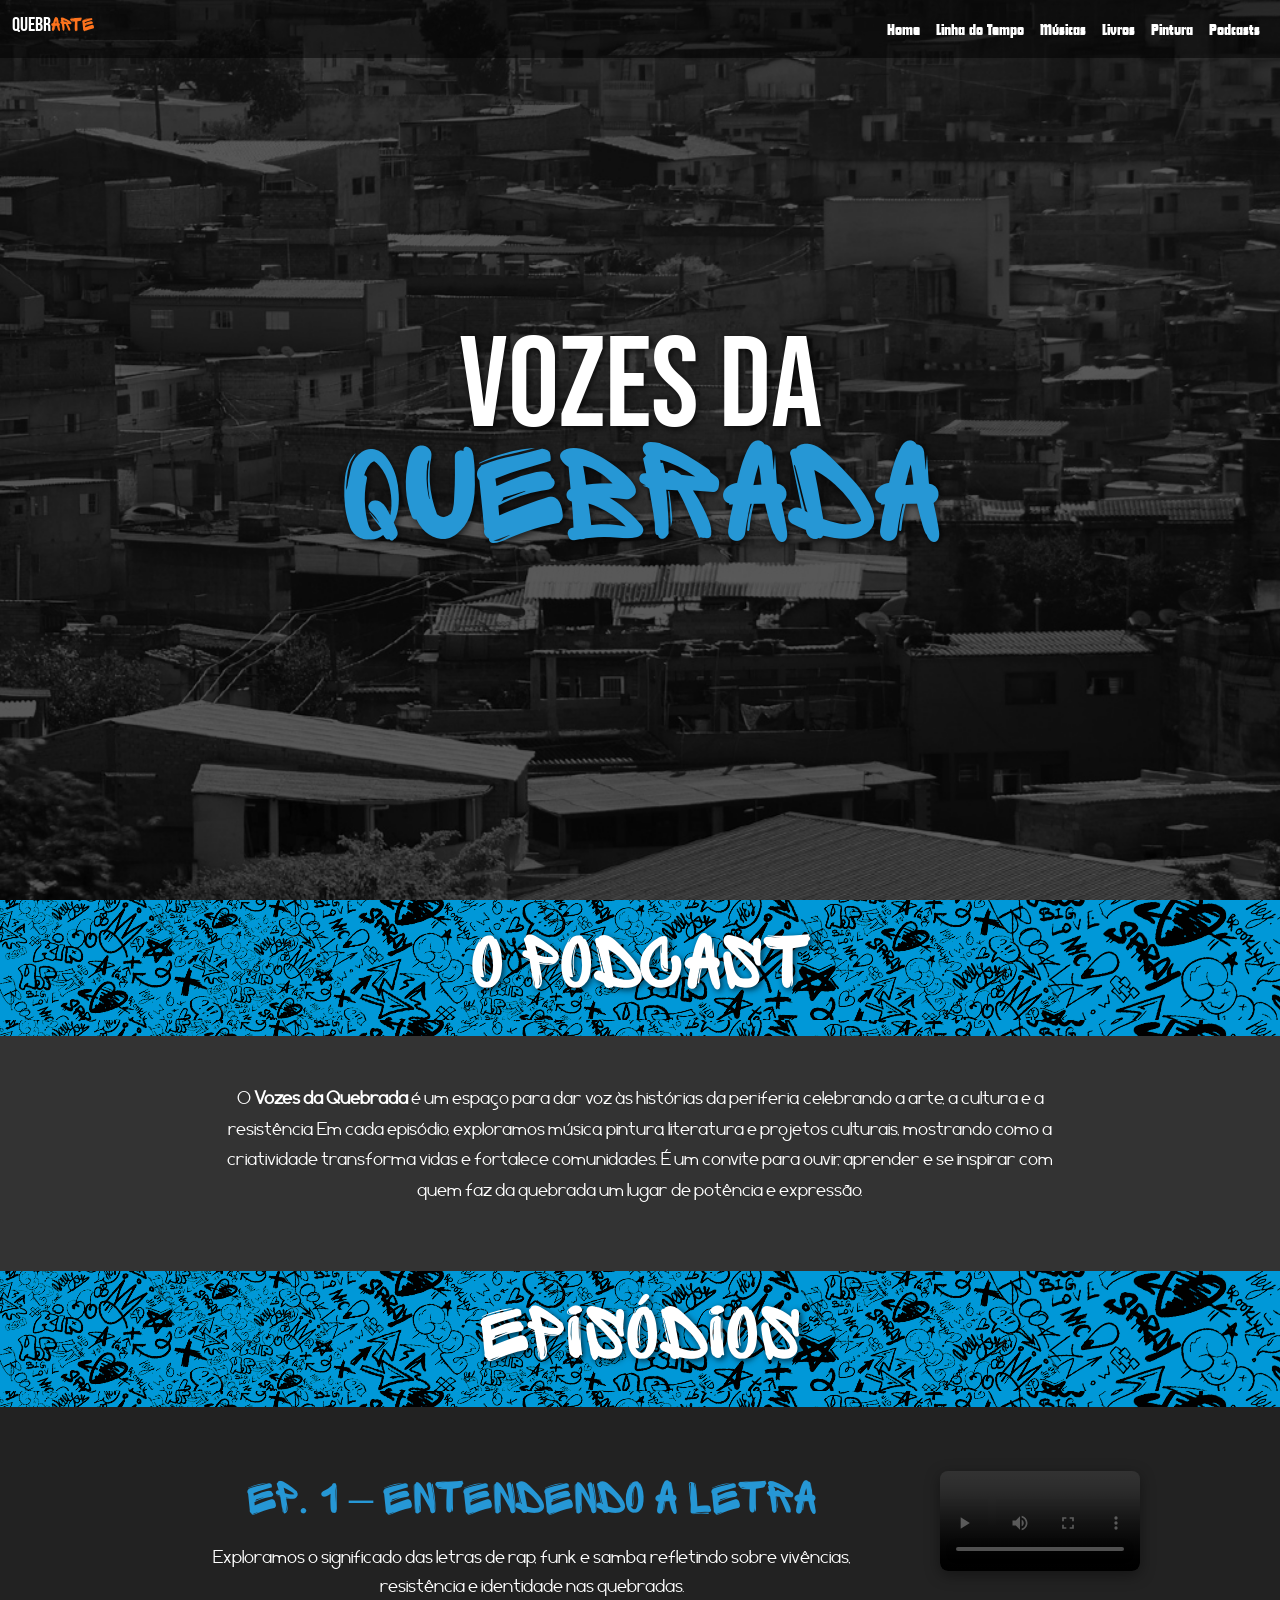
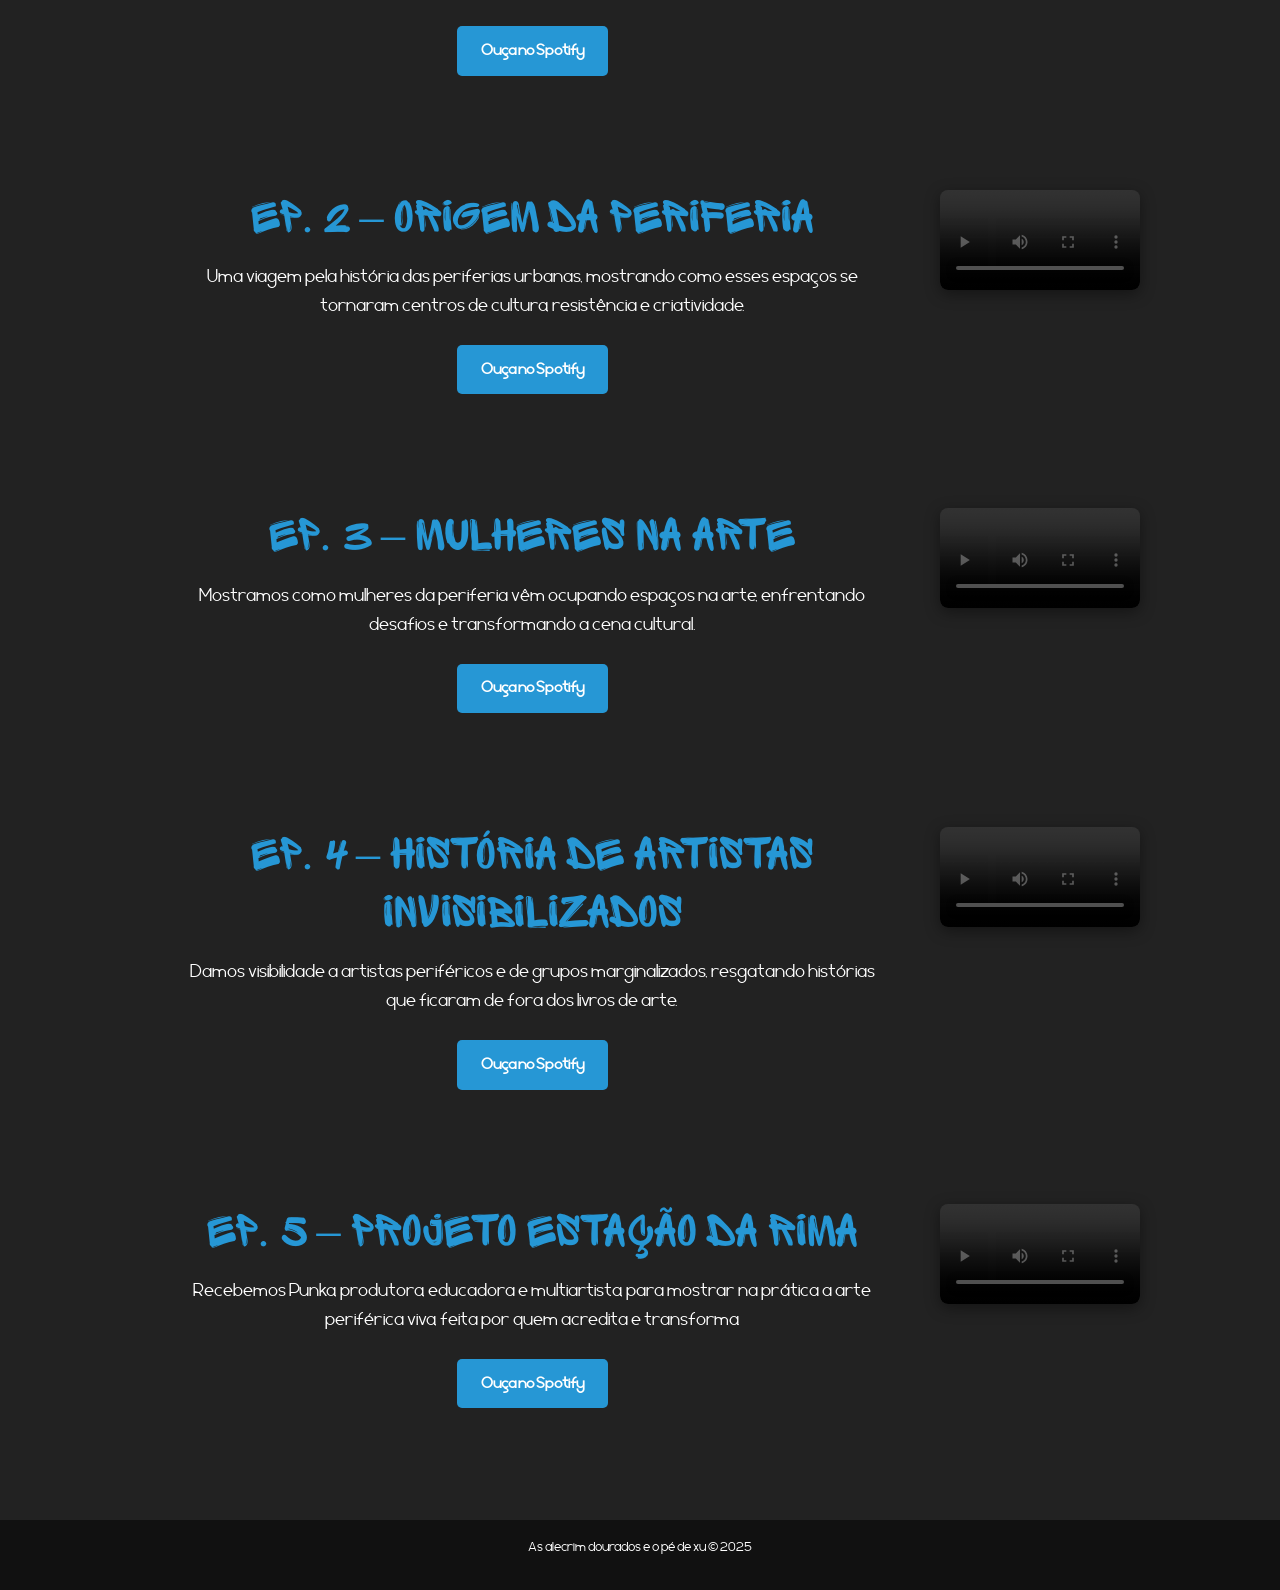
<file: podcast.html>
<!DOCTYPE html>
<html lang="en">

<head>
    <meta charset="UTF-8">
    <meta name="viewport" content="width=device-width, initial-scale=1.0">
    <title>QuebrARTE - Podcasts</title>
    <link href="https://cdn.jsdelivr.net/npm/bootstrap@5.3.7/dist/css/bootstrap.min.css" rel="stylesheet">
    <link rel="stylesheet" type="text/css" href="style.css">

    <style>
        .inicio {
            position: absolute;
            top: 50%;
            left: 50%;
            transform: translate(-50%, -50%);
            color: white;
            font-size: clamp(2rem, 6vw, 4rem) !important;
            font-weight: bold;
            text-shadow: 2px 2px 6px rgba(0, 0, 0, 0.7);
            text-align: center;
            padding: 0 5%;

            /* evita que grude nas bordas em telas pequenas */
        }

        .carousel-item img {
            width: 100%;
            height: 100vh;
            object-fit: cover;
        }

        .vozes {
            font-size: clamp(4rem, 15vw, 8rem) !important;
            font-family: BebasNeue;
            line-height: 0.8;
            /*colocar font family-->*/
        }

        .quebrada {
            font-size: clamp(4.5rem, 16vw, 9rem) !important;
            font-family: graffiti;
            color: #2697d5;
        }

        .quebratexto {
            background-image: url(img/fundo\ azul.png);
            background-color: black;
            color: white;
            line-height: 1.3em;
            text-align: center;
            font-family: graffiti;
            padding: 1rem 0.5rem;
        }

        .quebratexto h2 {
            font-size: 5rem;
            text-shadow: 2px 2px 6px rgba(0, 0, 0, 0.7);
            /* ajuste o valor conforme desejar */
        }

        .sobre {
            text-align: center;
            padding: 3rem 2rem;
            color: white;
            max-width: 900px;
            margin: 0 auto;
        }

        .sobre p {
            font-size: 1.2rem;
            line-height: 1.6;
        }

        /* Seção de Podcasts */
        .podcasts {
            background-color: #222;
            color: white;
            padding: 4rem 2rem;
            display: flex;
            flex-direction: column;
            align-items: center;
            text-align: center;

        }

        .podcasts h2 {
            font-family: BebasNeue;
            font-size: 4rem;
            margin-bottom: 2rem;
        }

        .episodio {
            display: flex;
            flex-wrap: wrap;
            align-items: flex-start;
            /* alinha topo do texto com topo do vídeo */
            justify-content: center;
            gap: 1rem;
            /* pequeno espaço entre vídeo e texto */
            margin-bottom: 3rem;
            width: 100%;
            max-width: 1000px;
            /* limita o tamanho para telas grandes */
        }

        .episodio video {
            flex: 0 0 350px;
            /* largura fixa do vídeo */
            max-width: 20%;
            border-radius: 8px;
            box-shadow: 0 4px 15px rgba(0, 0, 0, 0.4);
        }

        .episodio .texto-episodio {
            flex: 1 1 300px;
        }

        .episodio h3 {
            font-family: graffiti;
            font-size: 3rem;
            color: #2697d5
        }

        .episodio p {
            font-size: 1.2rem;
            max-width: 700px;
            margin: 1rem auto;
        }

        .episodio a {
            display: inline-block;
            background: #2697d5;
            color: white;
            padding: 0.8rem 1.5rem;
            border-radius: 5px;
            text-decoration: none;
            font-weight: bold;
            margin-top: 0.5rem;
            transition: all 0.3s ease;
        }

        .episodio a:hover {
            background: #2697d5;
            transform: scale(1.1);
            box-shadow: 0 8px 20px rgba(0, 0, 0, 0.3);
        }


        @media (max-width: 768px) {
            .episodio {
                flex-direction: column;
                /* vídeo em cima, texto embaixo */
                align-items: center;
                text-align: center;
            }

            .episodio .texto-episodio {
                margin-top: 1rem;
            }

            .episodio video {
                max-width: 80%;
            }
        }
    </style>
</head>

<body>
    <nav class="navbar navbar-expand-lg fixed-top">
        <div class="container-fluid">
            <a class="navbar-brand" href="index.html">
                <h5 class="titulo_nav">Quebr<span class="arte_nav">Arte</span></h5>
            </a>

            <button class="navbar-toggler bg-light" type="button" data-bs-toggle="collapse"
                data-bs-target="#navbarNavAltMarkup" aria-controls="navbarNavAltMarkup" aria-expanded="false"
                aria-label="Toggle navigation">
                <span class="navbar-toggler-icon"></span>
            </button>
            <div class="collapse navbar-collapse" id="navbarNavAltMarkup">
                <div class="navbar-nav ms-auto">
                    <a class="nav-link active" href="index.html">Home</a>
                    <a class="nav-link" href="linhadotempo.html">Linha do Tempo</a>
                    <a class="nav-link" href="musica.html">Músicas</a>
                    <a class="nav-link" href="livros.html">Livros</a>
                    <a class="nav-link" href="Pintura.html">Pintura</a>
                    <a class="nav-link" href="podcast.html">Podcasts</a>
                </div>
            </div>
        </div>
    </nav>


    <div id="inicial" class="carousel slide">
        <div class="carousel-inner">
            <div class="carousel-item active">
                <img src="img/favelas.png" class="d-block w-100" alt="Imagem da favela">
                <div class="inicio">
                    <h5 class="vozes">Vozes da <span class="quebrada">Quebrada</span></h5>
                </div>
            </div>
        </div>
    </div>
    <div class="quebratexto">
        <h2>O podcast</h2>
    </div>
    <div class="sobre">
        <p>
            O <strong>Vozes da Quebrada</strong> é um espaço para dar voz às histórias da periferia, celebrando a
            arte, a cultura e a resistência.
            Em cada episódio, exploramos música, pintura, literatura e projetos culturais, mostrando como a
            criatividade transforma vidas e fortalece comunidades.
            É um convite para ouvir, aprender e se inspirar com quem faz da quebrada um lugar de potência e
            expressão.
        </p>
    </div>
    <div class="quebratexto">
        <h2>episódios</h2>
    </div>
    <section class="podcasts">

        <!-- Episódio 1 -->
        <div class="episodio">

            <div class="texto-episodio">
                <h3>Ep. 1 – Entendendo a Letra</h3>
                <p>
                    Exploramos o significado das letras de rap, funk e samba, refletindo sobre vivências, resistência e
                    identidade nas quebradas.
                </p>
                <a href="https://open.spotify.com/show/seu-link-ep1" target="_blank">
                    Ouça no Spotify
                </a>
            </div>
                <video controls>
                    <source src="video/Audiograma_ep1.mp4" type="video/mp4">
                    Seu navegador não suporta o elemento de vídeo.
                </video>
     
            </div>


        </div>
        </div>
        <hr><hr>
        <!-- Episódio 2 -->
        <div class="episodio">

            <div class="texto-episodio">
                <h3>Ep. 2 – Origem da Periferia</h3>
                <p>
                    Uma viagem pela história das periferias urbanas, mostrando como esses espaços se tornaram centros de
                    cultura, resistência e criatividade.
                </p>
                <a href="https://open.spotify.com/show/seu-link-ep2" target="_blank">
                    Ouça no Spotify
                </a>
            </div>
            <video controls>
                <source src="video/audiograma_ep2.mp4" type="video/mp4">
                Seu navegador não suporta o elemento de vídeo.
            </video>

        </div>
        <hr><hr>
        <!-- Episódio 3 -->
        <div class="episodio">

            <div class="texto-episodio">
                <h3>Ep. 3 – Mulheres na Arte</h3>
                <p>
                    Mostramos como mulheres da periferia vêm ocupando espaços na arte, enfrentando desafios e
                    transformando
                    a cena cultural.
                </p>
                <a href="https://open.spotify.com/show/seu-link-ep3" target="_blank">
                    Ouça no Spotify
                </a>
            </div>
            <video controls>
                <source src="video/Audiograma_ep3.mp4" type="video/mp4">
                Seu navegador não suporta o elemento de vídeo.
            </video>
        </div>
        <hr><hr>
        <!-- Episódio 4 -->
        <div class="episodio" style="margin-bottom:3rem;">
            <div class="texto-episodio">
                <h3>Ep. 4 – História de Artistas
                    Invisibilizados</h3>
                <p>
                    Damos visibilidade a artistas periféricos e de grupos marginalizados, resgatando histórias que
                    ficaram
                    de fora dos livros de arte.
                </p>
                <a href="https://open.spotify.com/show/seu-link-ep4" target="_blank">
                    Ouça no Spotify
                </a>
            </div>
            <video controls>
                <source src="video/audiograma_ep4.mp4" type="video/mp4">
                Seu navegador não suporta o elemento de vídeo.
            </video>

        </div>
        <hr><hr>
        <!-- Episódio 5 -->
        <div class="episodio">
            <div class="texto-episodio">
                <h3>Ep. 5 – Projeto Estação da Rima</h3>
                <p>
                    Recebemos Punka, produtora, educadora e multiartista, para mostrar na prática a arte periférica
                    viva,
                    feita por quem acredita e transforma.
                </p>
                <a href="https://open.spotify.com/show/seu-link-ep5" target="_blank">
                    Ouça no Spotify
                </a>
            </div>
            <video controls>
                <source src="video/audiograma_ep5.mp4" type="video/mp4">
                Seu navegador não suporta o elemento de vídeo.
            </video>
        </div>
    </section>
    </div>
    <footer>
        <p>As alecrim dourados e o pé de xu © 2025</p>
    </footer>
</body>

</html>
</file>
<file: style.css>
* {
    margin: 0;
    padding: 0;
    box-sizing: border-box;

}

@font-face {
    font-family: futura-display;
    src: url(Fontes/futura-display-cufonfonts/Futura\ Display.ttf);
}

@font-face {
    font-family: geometrica-sans;
    src: url(Fontes/Boris-Garic_Geometrica-sans-free-demo_070417/GeometricaSans-Regular.ttf);
}

@font-face {
    font-family: graffiti;
    src: url(Fontes/sprite-graffiti/Sprite\ Graffiti.otf);
}

@font-face {
    font-family: BebasNeue;
    src: url(Fontes/Bebas_Neue/BebasNeue-Regular.ttf);
}

body {
    font-family: geometrica-sans;
    background-color: #333333;

}

#inicial {
    width: 100%;
    height: 100vh;
}

.navbar {
    background-color: rgba(0, 0, 0, 0.5);
    /* semi-transparente */
    font-family: futura-display;
}

.navbar a {
    color: white !important;
    font-weight: 500;
}

.titulo_nav {
    font-family: BebasNeue;
}

.arte_nav {
    font-family: graffiti;
    color: #fe731d;
}

footer {
      color: #fff;
      background: #111;
      padding: 1rem;
      text-align: center;
      font-size: 0.9rem;
    }
</file>
